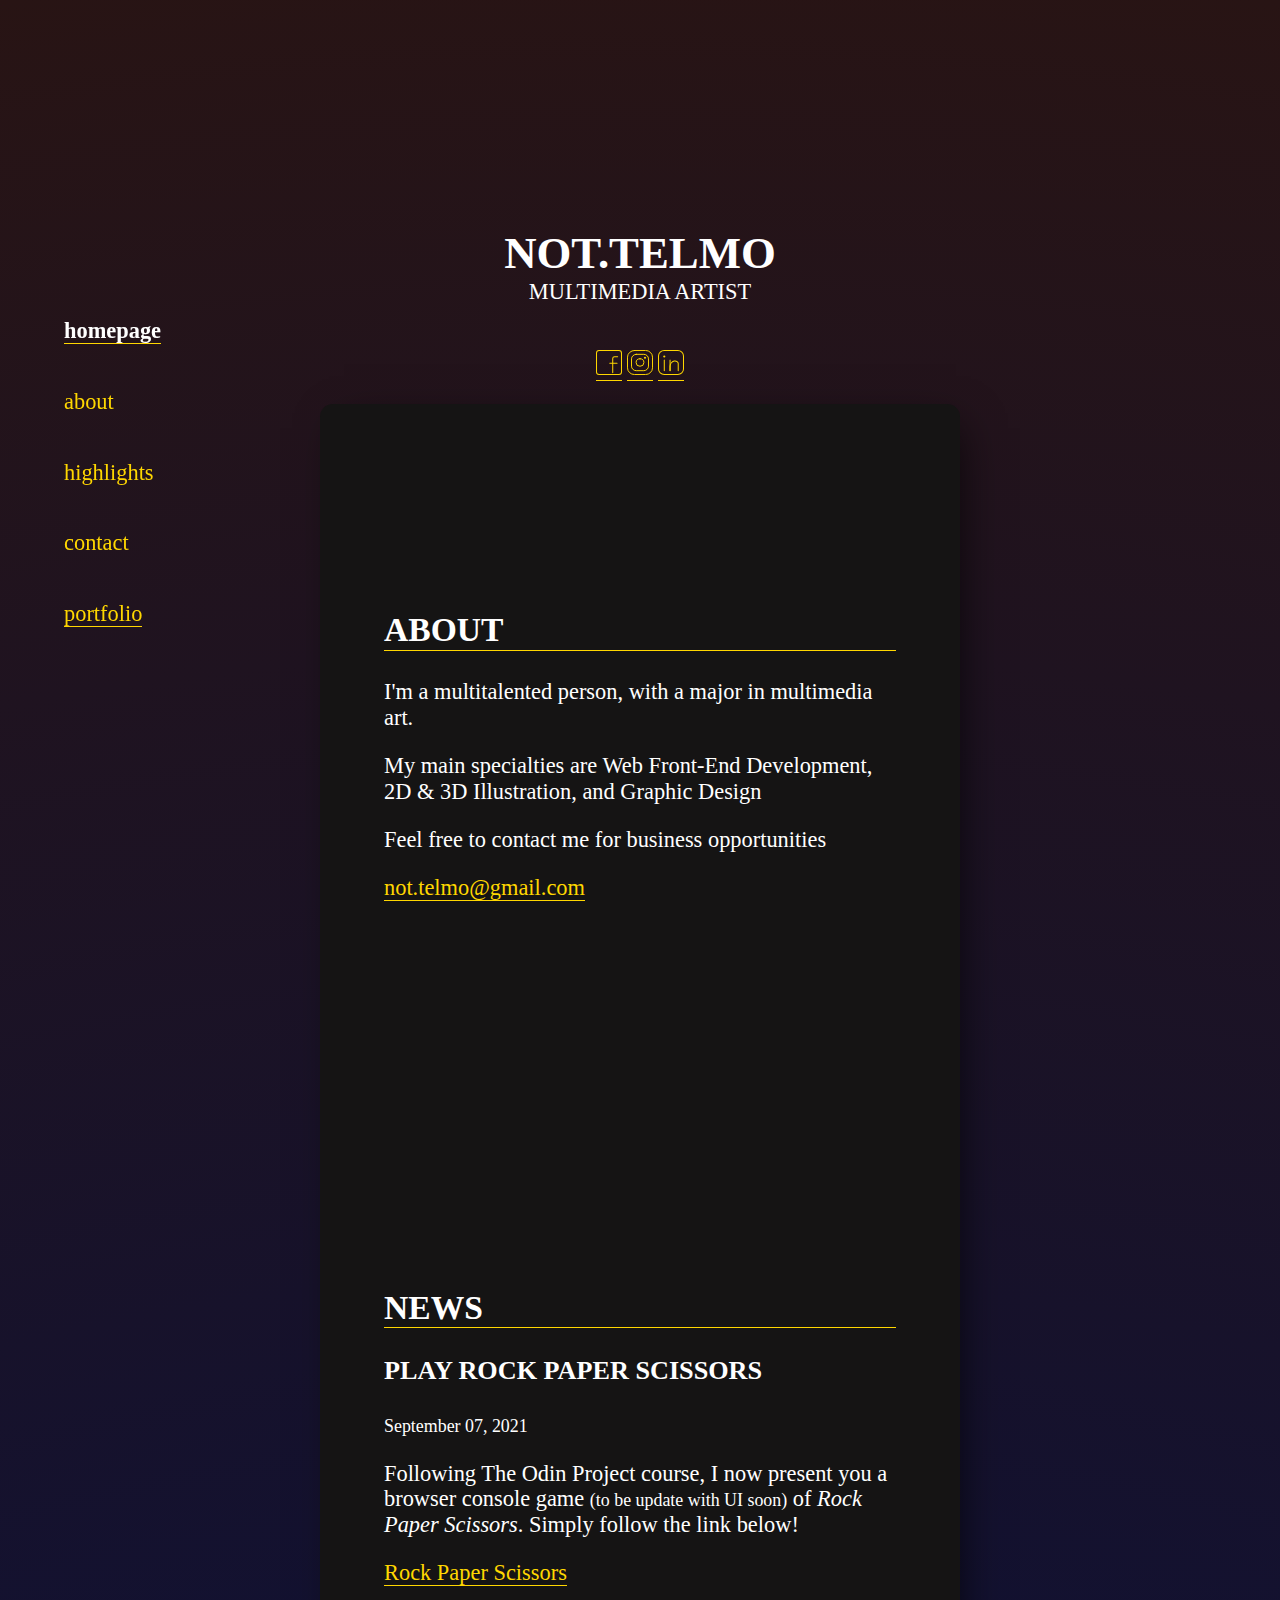
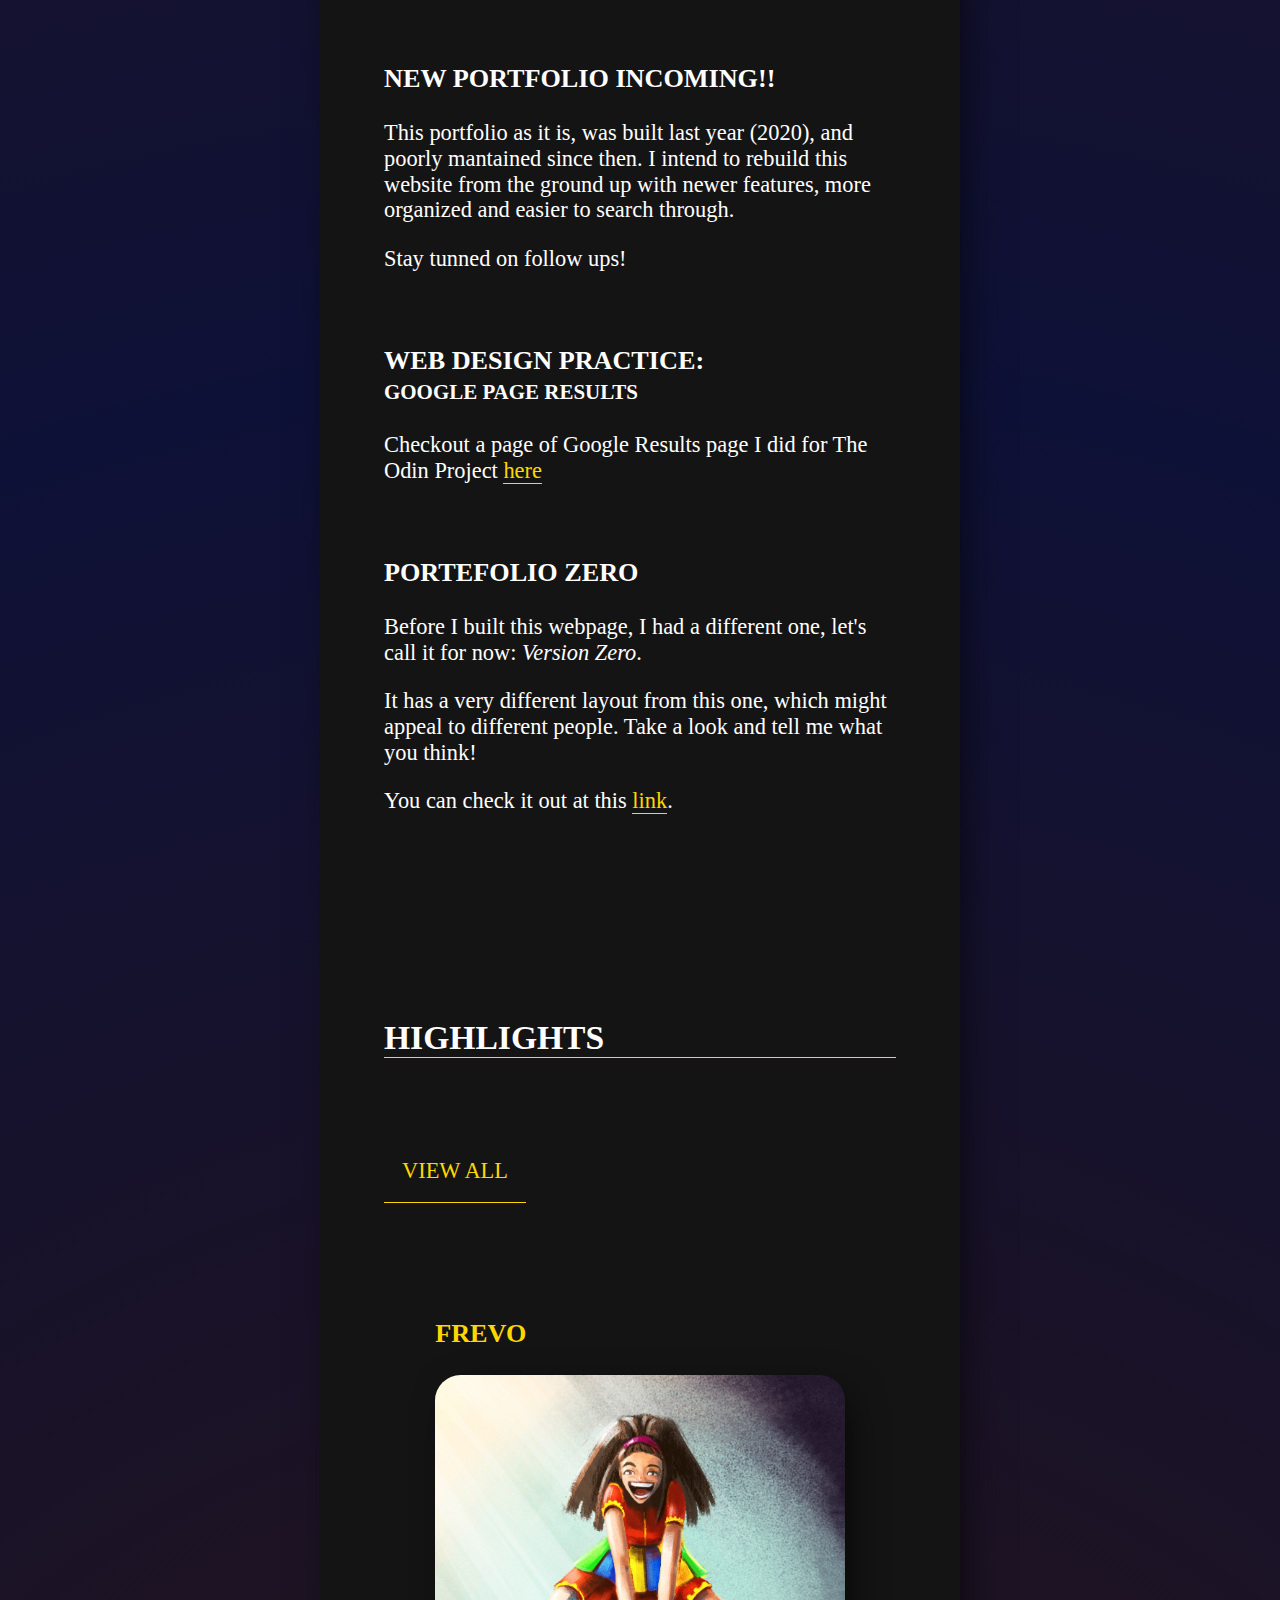
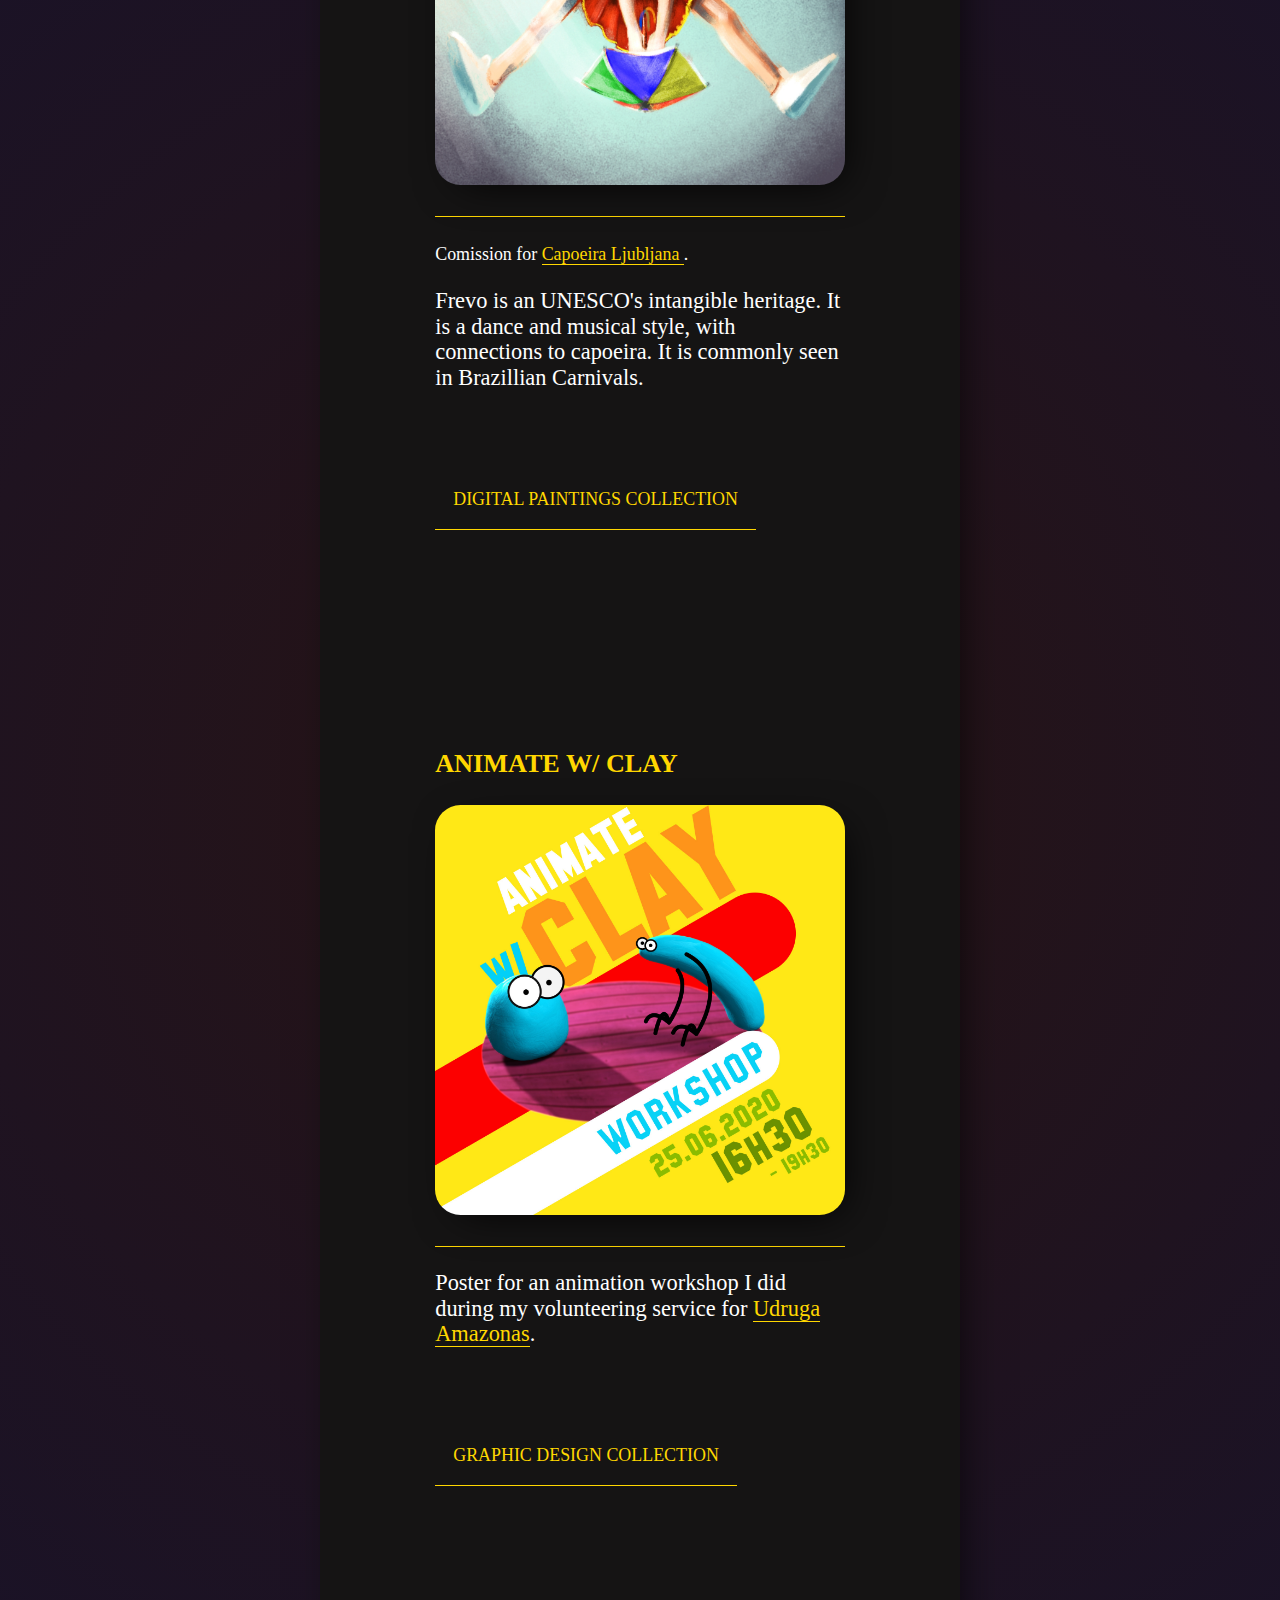
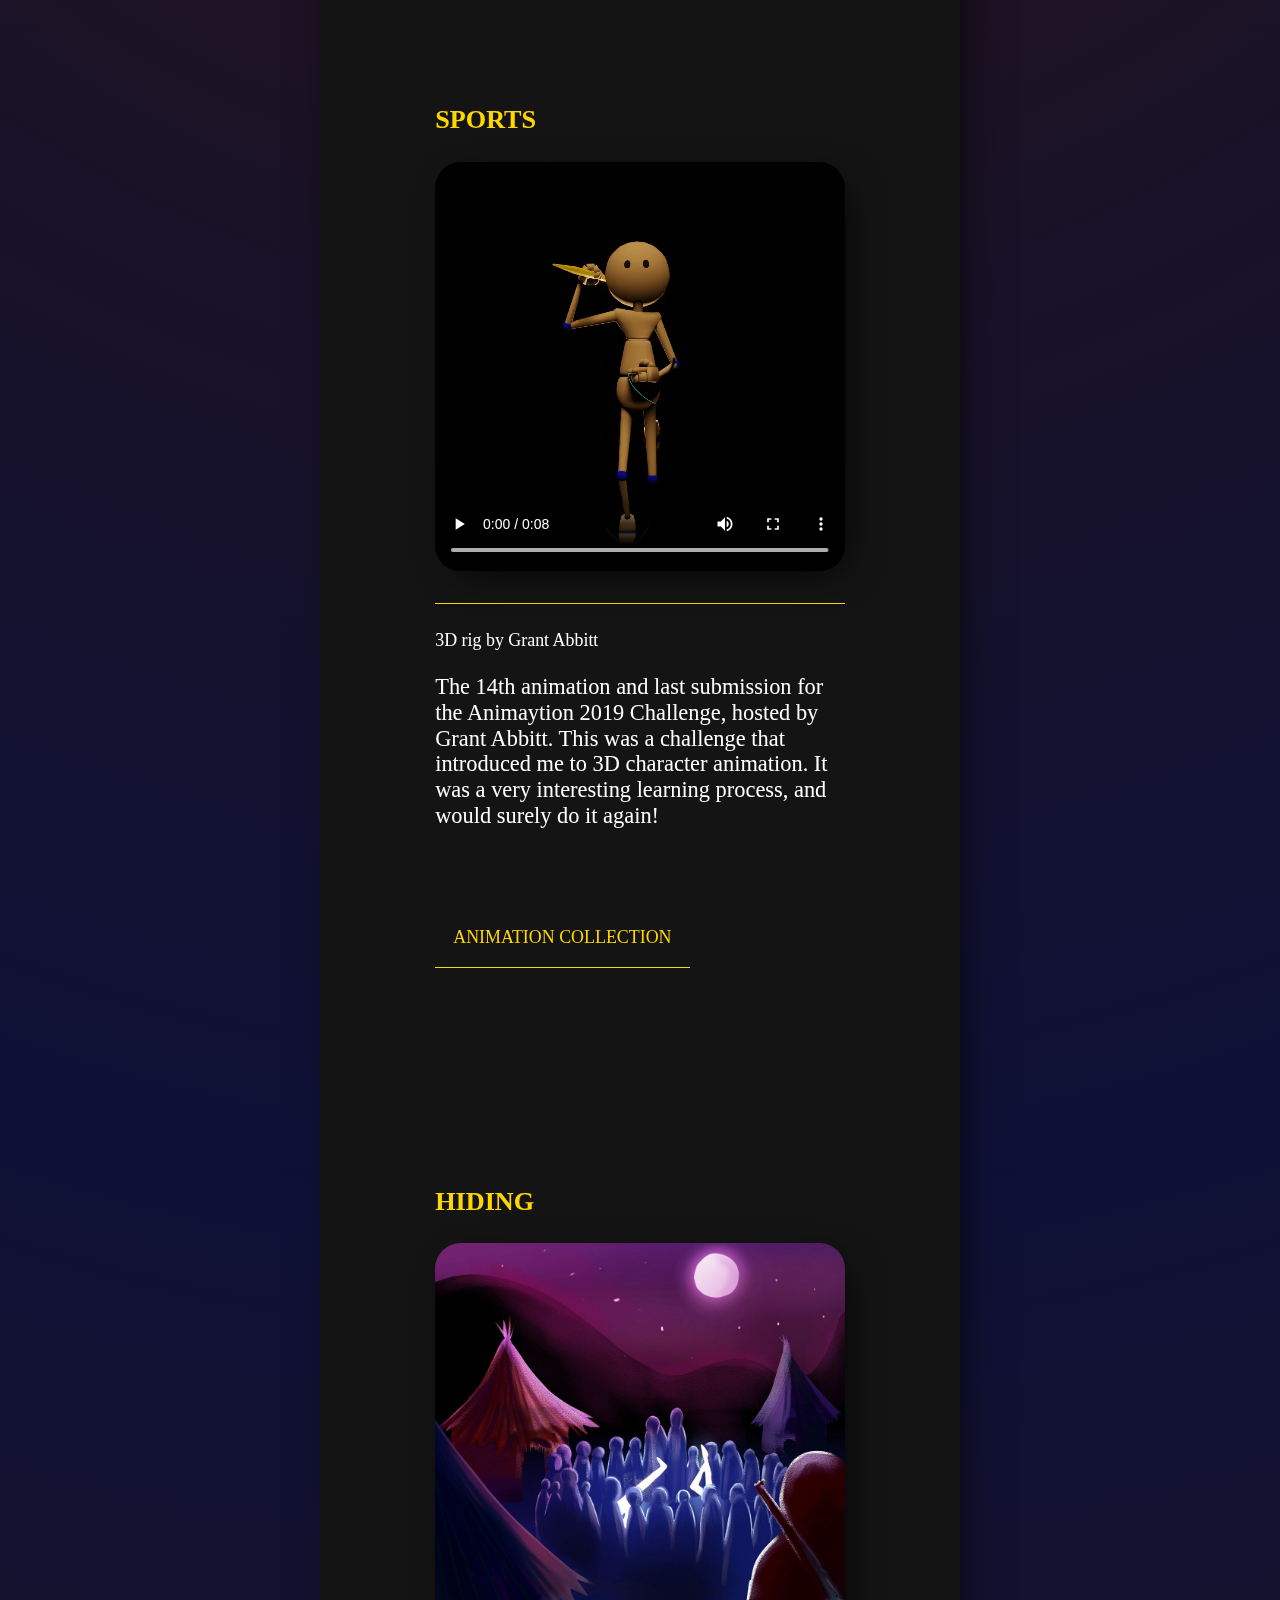
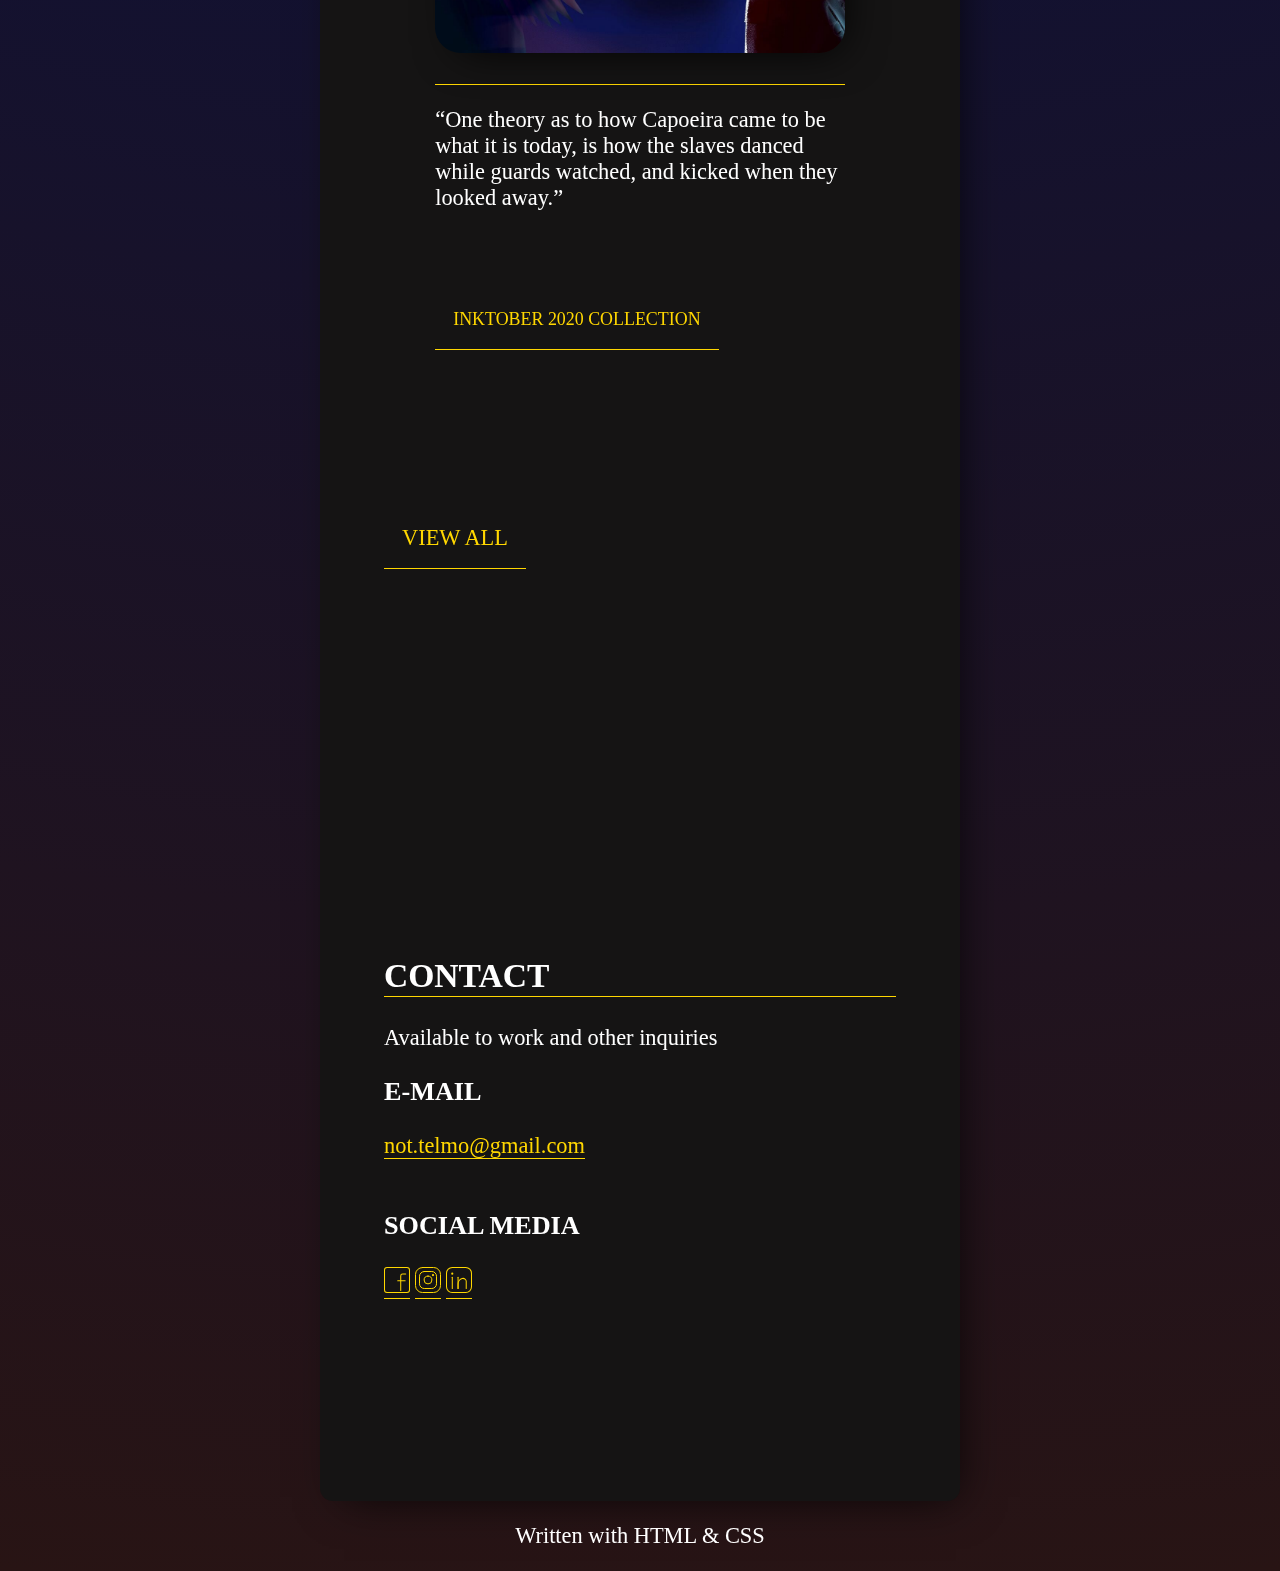
<file: index.html>
<!DOCTYPE html>
<html>
<head>
	<meta charset="utf-8">
	<meta name="author" content="nottelmo not.telmo Telmo Silva">
	<meta name="description" content="NOT.TELMO Multimedia Portfolio">
	<meta name="keywords" content="multimedia digital art web design graphics posters portfolio illustration animation 3d 2d">
	<meta name="viewport" content="width=device-width,initial-scale=1">

	<link rel="icon" href="./media/nottelmo-logo.svg">
	<link rel="stylesheet" href="./css/normalize.css">
	<link rel="stylesheet" href="./css/style.css">

	<title>HOMEPAGE - NOTTELMO</title>
</head>

<body>
	<div id="menu_toggle" class="hide">
		<svg 
			fill='none'
			stroke='white'
			stroke-width='10'
			stroke-dashoffset='0' 
			stroke-dasharray='0' 
			stroke-linecap='round' 
			stroke-linejoin='round' 
			xmlns='http://www.w3.org/2000/svg' 
			viewBox='0 0 100 100'>
				<line x1="15" y1="20" x2="85" y2="20" /> 
				<line x1="15" y1="50" x2="65" y2="50" />
				<line x1="15" y1="80" x2="45" y2="80" />
		</svg>
	</div>

	<nav class="">
		<ul class="nav_links">
			<li class="page_link page_link--active"><a href="#">homepage</a></li>
			<ul class="subpage_links">
				<li class="page_link"><a href="#about">about</a></li>
				<li class="page_link"><a href="#portfolio">highlights</a></li>
				<li class="page_link"><a href="#contact">contact</a></li>
			</ul>
			<li class="page_link"><a href="portfolio.html">portfolio</a></li>
		</ul>
	</nav>

	<header>
			<h1>NOT.TELMO</h1>
			<p>Multimedia Artist</p>
			<ul>
				<li class="social_media__item">
					<a href="https://www.facebook.com/nottelmo">
						<img src="./media/icons/social_media/facebook.svg"
						alt="facebook icon">
					</a>
				</li>

				<li class="social_media__item">
					<a href="https://www.instagram.com/nottelmo">
						<img src="./media/icons/social_media/instagram.svg"
						alt="instagram icon">
					</a>
				</li>

				<li class="social_media__item">
					<a href="https://www.linkedin.com/in/nottelmo">
						<img src="./media/icons/social_media/linkedin.svg"
						alt="linkedin icon">
					</a>
				</li>
			</ul>
	</header>

	<main>
		<section id="about">
			<article>
				<h2>About</h2>
				<p>I'm a multitalented person, with a major in multimedia art.</p>
				<p>My main specialties are Web Front-End Development, 2D & 3D Illustration, and Graphic Design</p>
				<p>Feel free to contact me for business opportunities</p>
				
				<address>
					<a href="mailto:not.telmo@gmail.com">not.telmo@gmail.com</a>
				</address>

<!--
				<h3 style="margin-top: 15vh">Services</h3>
				<ul>
					<li>3D Modelling</li>
					<li>Animation & Motion Graphics</li>
					<li>Graphic Design</li>
					<li>Illustration</li>
					<li>Web Design</li>
				</ul>
-->
			</article>
		</section>

		<section id="portfolio">
			<h2>NEWS</h2>

			<h3>Play Rock Paper Scissors</h3>
			<small>
				<time datetime="2021-09-07">September 07, 2021</time>
			</small>
      <p>Following The Odin Project course, I now present you a browser console game <small>(to be update with UI soon)</small> of <em>Rock Paper Scissors</em>. Simply follow the link below!</p>
			<a target="_blank" href="https://nottelmo.github.io/rockpaperscissors/">Rock Paper Scissors </a>
			<br><br><br>
			

			<h3>New Portfolio incoming!!</h3>
			<p>This portfolio as it is, was built last year (2020), and poorly mantained since then. I intend to rebuild this website from the ground up with newer features, more organized and easier to search through.</p>

			<p>Stay tunned on follow ups!</p>

			<br>

			<h3>Web Design Practice: <br><small>Google Page results</small></h3>
			<p> Checkout a page of Google Results page I did for The Odin Project <a target="_blank" href="https://nottelmo.github.io/google-homepage/">here</a></p>


			<br>
				
			<h3>Portefolio ZERO</h3>
			<p>Before I built this webpage, I had a different one, let's call it for now: <em>Version Zero</em>.</p>
			<p>It has a very different layout from this one, which might appeal to different people. Take a look and tell me what you think!</p>
			<p>You can check it out at this <a href="https://nottelmo.github.io/nottelmo-Portefolio-v0/" target="_blank">link</a>.</p>
			
			 
			<br><br><br><br><br><br>
			<h2>HIGHLIGHTS</h2>

			<a class="another_page" href="portfolio.html">VIEW ALL</a>

			<figure>
				<h3>Frevo</h3>
				<img src="./media/portfolio/paintings/painting-4.jpg" alt="">
				<figcaption>
					<p>
						<small>Comission for 
							<a href="https://www.instagram.com/capoeira.ljubljana/">
								Capoeira Ljubljana
							</a>
						.</small>
					</p>
					<p>Frevo is an UNESCO's intangible heritage. It is a dance and
					musical style, with connections to capoeira. It is commonly seen in
					Brazillian Carnivals.</p>
					<a class="another_page" href="digitalPaintings.html"><small>digital paintings collection</small></a>
				</figcaption>
			</figure>

			<figure>
				<h3>Animate w/ Clay</h3>
				<img
				src="./media/portfolio/graphicDesign/posters/poster-clayWorkshop-2019.jpg" alt="">
				<figcaption>
					<p>Poster for an animation workshop I did during my volunteering
					service for <a href="https://amazonas.hr/">Udruga
					Amazonas</a>.</p>
					<a class="another_page" href="graphicDesign.html"><small>graphic design
					collection</small></a>
				</figcaption>
			</figure>

			<figure>
				<h3>Sports</h3>
				<video controls>
					<source
					src="./media/portfolio/animation/animaytion2019/animaytion2019-14-sports.mp4"
					type="video/mp4">
					Your browser does not support the video tag
				</video>
				<figcaption>
					<p><small>3D rig by Grant Abbitt</small></p>
					<p>The 14th animation and last submission for the Animaytion 2019
					Challenge, hosted by Grant Abbitt. This was a challenge that
					introduced me to 3D character animation. It was a very
					interesting learning process, and would surely do it again!</p>
					<a class="another_page"
					href="animation.html"><small>animation collection</small></a>
				</figcaption>
			</figure>

			<figure>
				<h3>Hiding</h3>
				<img src="./media/portfolio/inktober2020/inktober2020-26.jpg" alt="">
				<figcaption>
					<p><q cite="inktober.html">One theory as to how Capoeira
					came to be what it is today, is how the slaves danced while
					guards watched, and kicked when they looked away.</q></p>
					<a class="another_page"  href="inktober2020.html"><small>inktober 2020 collection</small></a>
				</figcaption>
			</figure>

			<a class="another_page" href="portfolio.html">VIEW ALL</a>
		</section>

		<section id="contact">
			<h2>Contact</h2>
			<p>Available to work and other inquiries</p>

			<article>
				<h3>E-MAIL</h3>
				<address>
					<a href="mailto:not.telmo@gmail.com">not.telmo@gmail.com</a>
				</address>
			</article>
<br>
			<article>
				<h3>Social Media</h3>
				<ul>
					<li class="social_media__item">
						<a href="https://www.facebook.com/nottelmo">
							<img src="./media/icons/social_media/facebook.svg"
							alt="facebook icon">
						</a>
					</li>

					<li class="social_media__item">
						<a href="https://www.instagram.com/nottelmo">
							<img src="./media/icons/social_media/instagram.svg"
							alt="instagram icon">
						</a>
					</li>

					<li class="social_media__item">
						<a href="https://www.linkedin.com/in/nottelmo">
							<img src="./media/icons/social_media/linkedin.svg"
							alt="linkedin icon">
						</a>
					</li>
				</ul>
			</article>
		</section>
	</main>

	<footer>
		<p>Written with HTML & CSS</p>
	</footer>

	<script src="js/menu_toggle.js"></script>
</body>

</html>
</file>
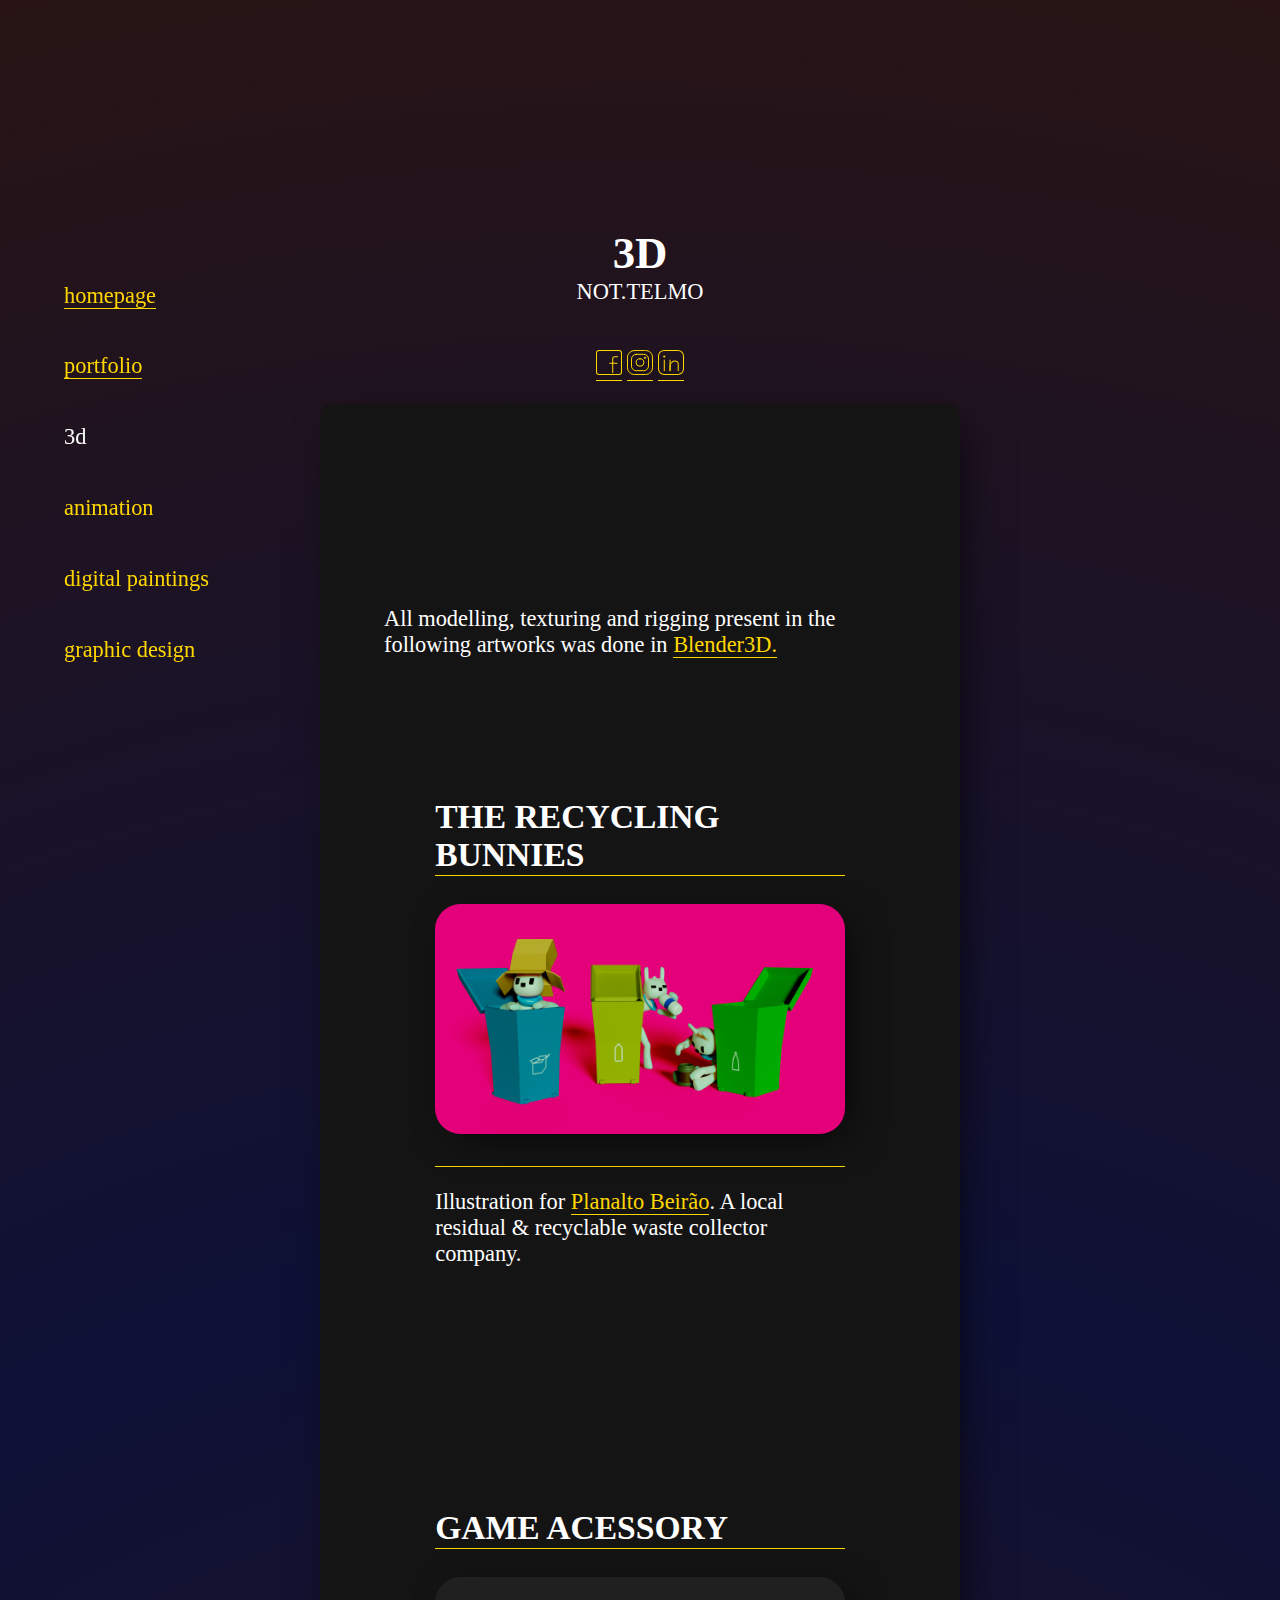
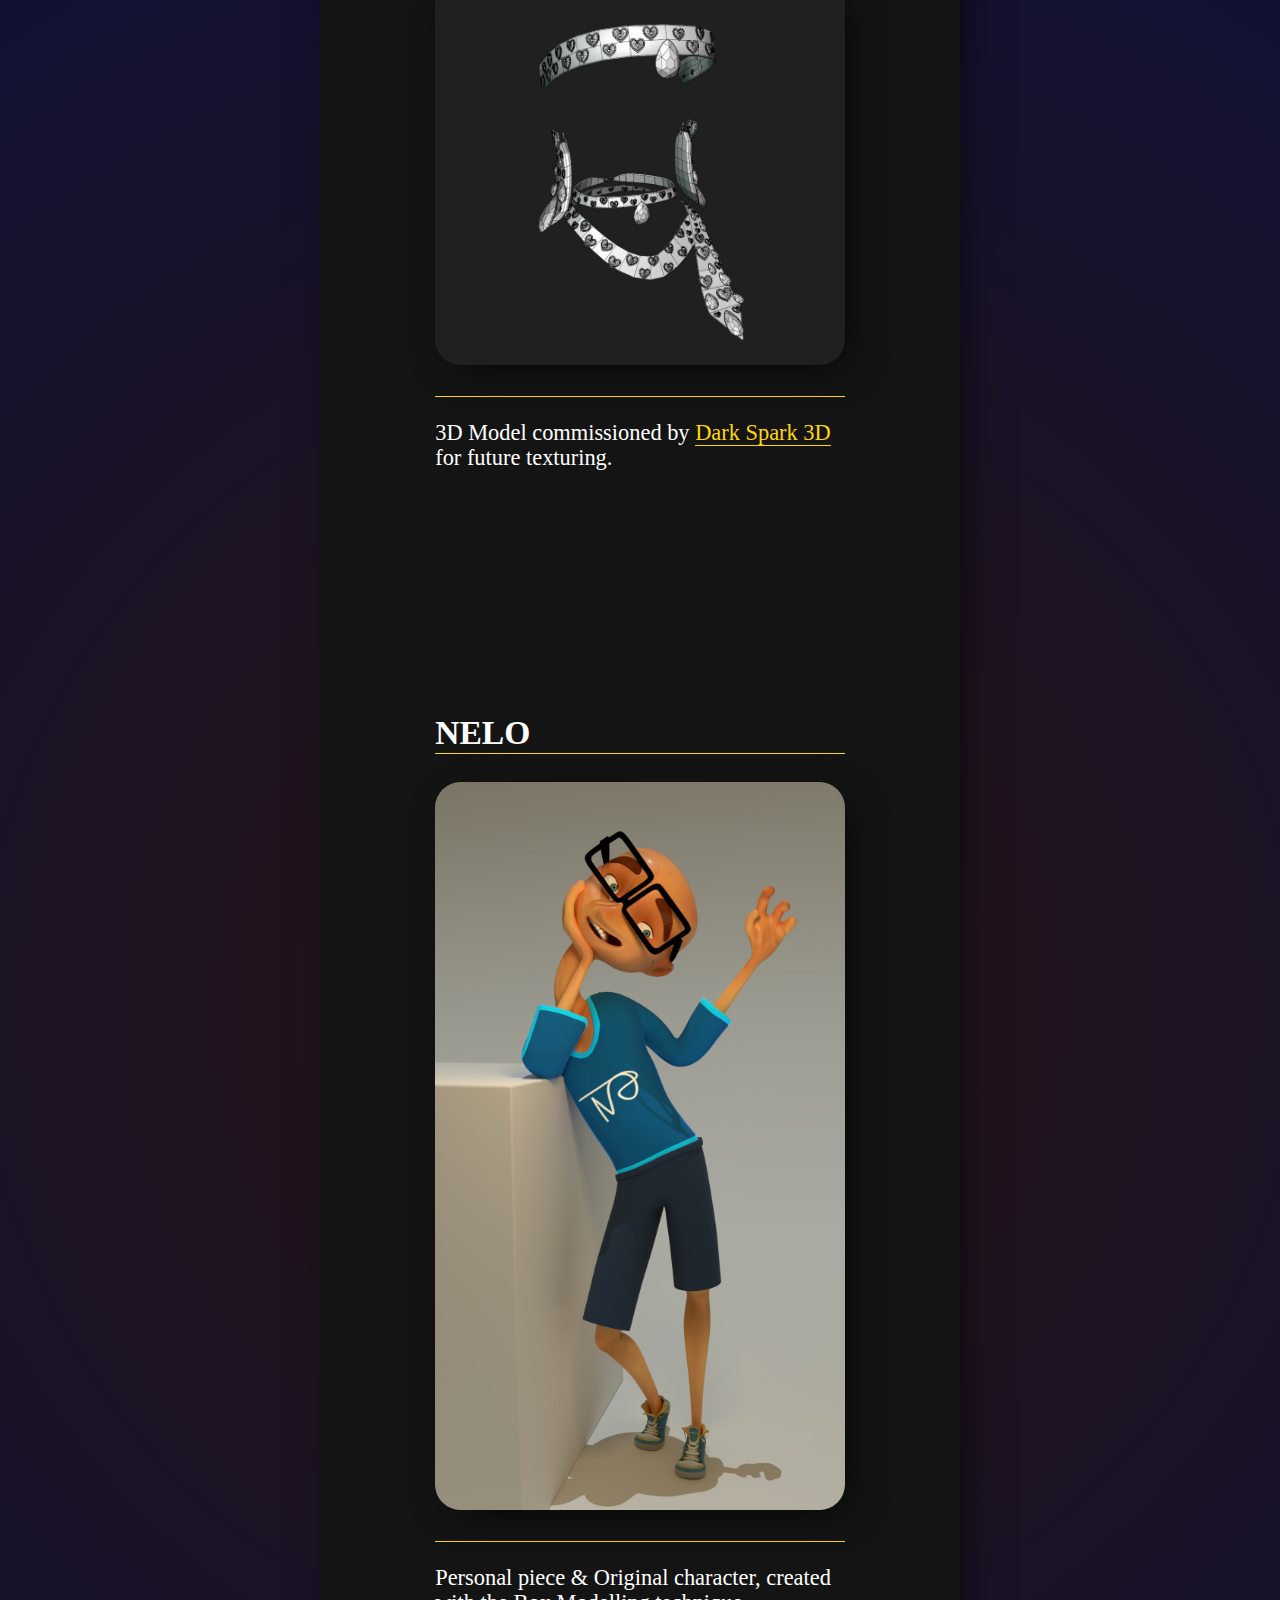
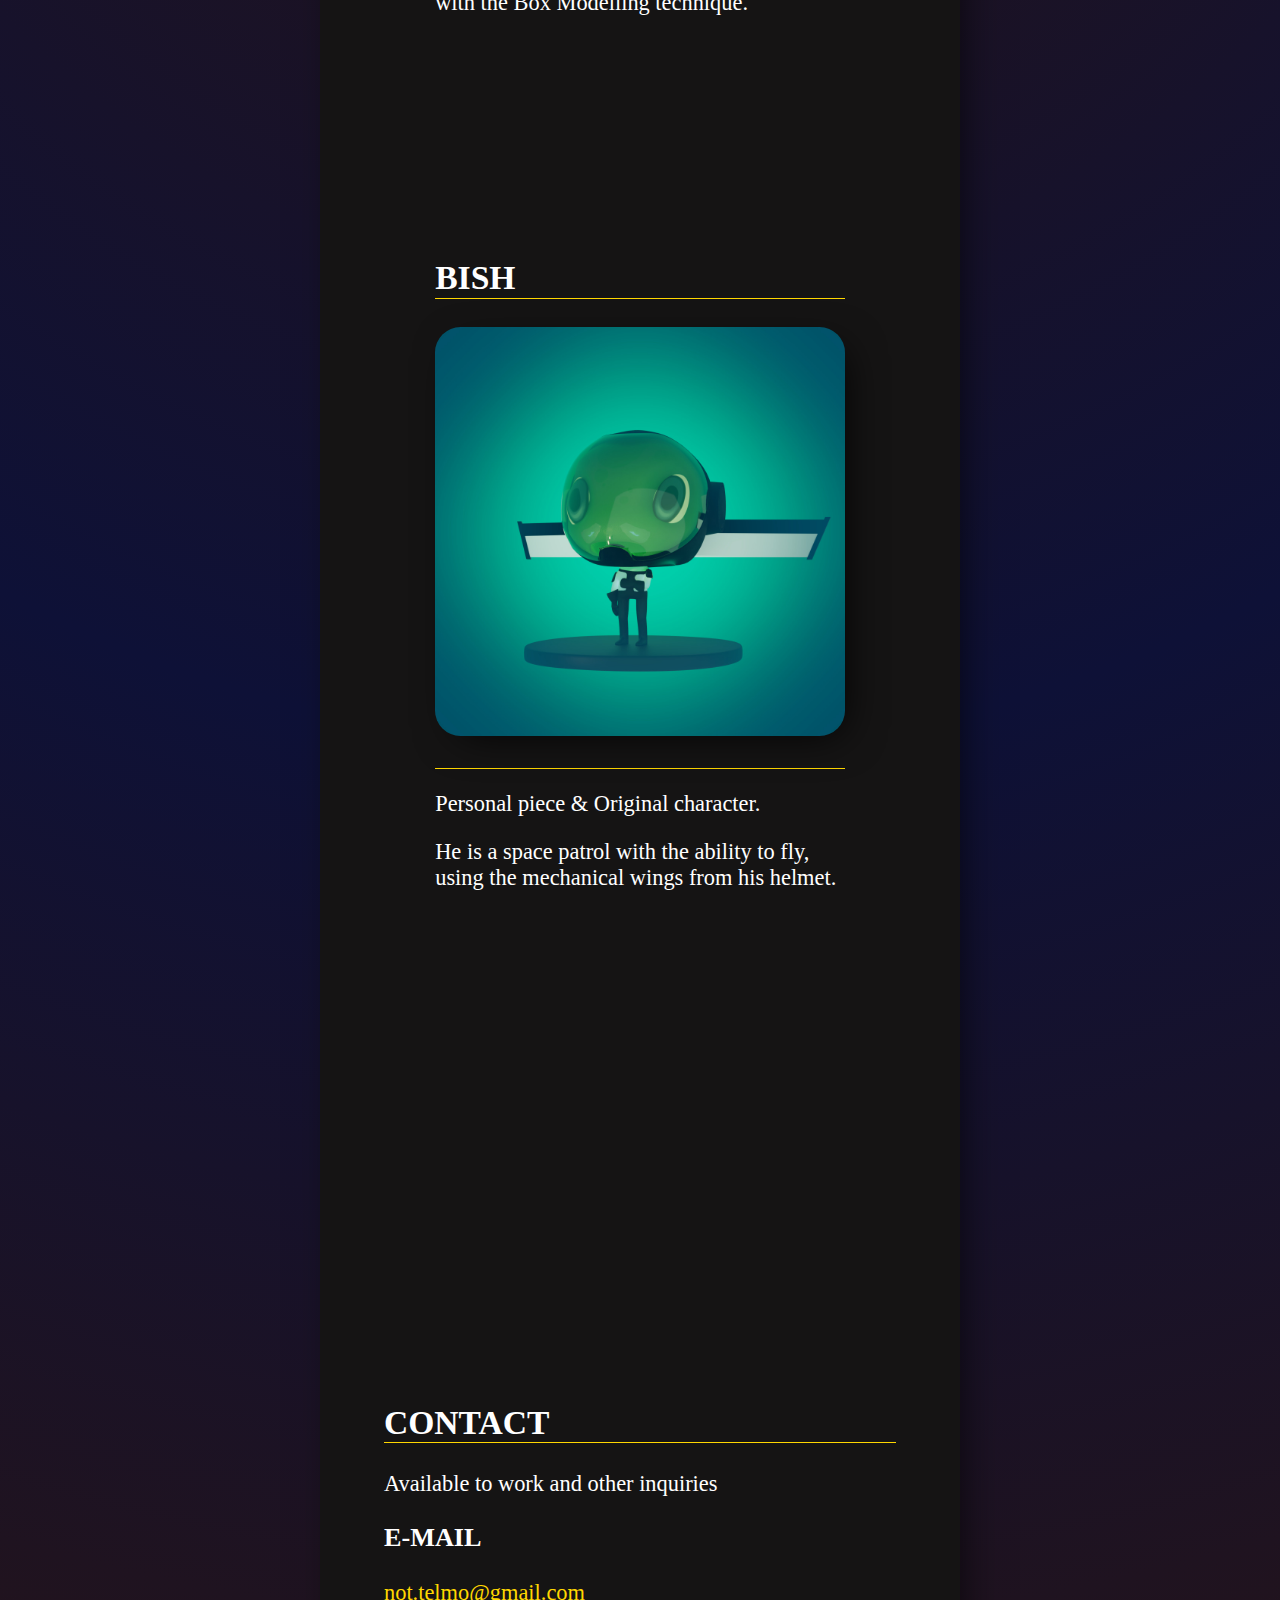
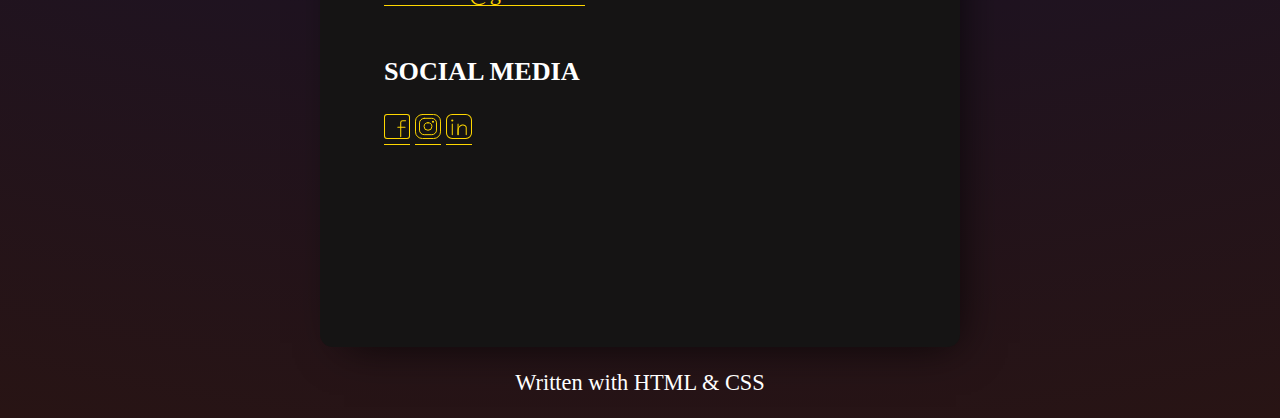
<file: 3d.html>
<!DOCTYPE html>
<html>
<head>
	<meta charset="utf-8">
	<meta name="author" content="nottelmo not.telmo Telmo Silva">
	<meta name="description" content="NOT.TELMO Multimedia Portfolio">
	<meta name="keywords" content="multimedia digital art web design graphics posters portfolio illustration animation 3d 2d">
	<meta name="viewport" content="width=device-width,initial-scale=1">

	<link rel="icon" href="./media/nottelmo-logo.svg">
	<link rel="stylesheet" href="./css/normalize.css">
	<link rel="stylesheet" href="./css/style.css">

	<title>3D - NOTTELMO</title>
</head>

<body>
	<div id="menu_toggle" class="hide">
		<svg 
			fill='none'
			stroke='white'
			stroke-width='10'
			stroke-dashoffset='0' 
			stroke-dasharray='0' 
			stroke-linecap='round' 
			stroke-linejoin='round' 
			xmlns='http://www.w3.org/2000/svg' 
			viewBox='0 0 100 100'>
				<line x1="15" y1="20" x2="85" y2="20" /> 
				<line x1="15" y1="50" x2="65" y2="50" />
				<line x1="15" y1="80" x2="45" y2="80" />
		</svg>
	</div>
<nav>
		<ul class="nav_links">
			<li class="page_link"><a href="index.html">homepage</a></li>
			<li class="page_link"><a href="portfolio.html">portfolio</a></li>
			<ul class="subpage_links">
				<li class="page_link page_link--active"><a href="#">3d</a></li>
				<li class="page_link"><a href="animation.html">animation</a></li>
				<li class="page_link"><a href="digitalPaintings.html">digital paintings</a></li>
				<li class="page_link"><a href="graphicDesign.html">graphic design</a></li>
			</ul>
		</ul>
	</nav>

	<header>
			<h1>3D</h1>
			<p>NOT.TELMO</p>
			<ul>
				<li class="social_media__item">
					<a href="https://www.facebook.com/nottelmo">
						<img src="./media/icons/social_media/facebook.svg"
						alt="facebook icon">
					</a>
				</li>

				<li class="social_media__item">
					<a href="https://www.instagram.com/nottelmo">
						<img src="./media/icons/social_media/instagram.svg"
						alt="instagram icon">
					</a>
				</li>

				<li class="social_media__item">
					<a href="https://www.linkedin.com/in/nottelmo">
						<img src="./media/icons/social_media/linkedin.svg"
						alt="linkedin icon">
					</a>
				</li>
			</ul>
	</header>

	<main>
		<section id="3D">
			<p>All modelling, texturing and rigging present in the following
			artworks  was done in <a target="_blank" href="https://blender.org/">Blender3D.</a></p>

			<figure>
				<h2>The recycling bunnies</h2>
				<img src="./media/portfolio/3d/3d-planaltoBeirao.jpg" alt="">
				<figcaption>
					<p>Illustration for <a href="planaltobeirao.pt">Planalto
					Beirão</a>. A local residual & recyclable waste collector
					company.</p>
				</figcaption>
			</figure>

			<figure>
				<h2>Game Acessory</h2>
				<img
				src="./media/portfolio/3d/3d-gameAccessory04.jpg" alt="">
				<figcaption>
					<p>3D Model commissioned by <a
					href="http://www.darkspark3d.com/">Dark Spark 3D</a> for
					future texturing.</p>
				</figcaption>
			</figure>

			<figure>
				<h2>Nelo</h2>
				<img src="media/portfolio/3d/3d-nelo.jpg">
				<figcaption>
					<p>Personal piece & Original character, created with the Box
					Modelling technique.</p>	
				</figcaption>
			</figure>

			<figure>
				<h2>Bish</h2>
				<img src="./media/portfolio/3d/3d-bish.jpg" alt="">
				<figcaption>
					<p>Personal piece & Original
					character.</p>
					<p>He is a space patrol with the ability to
					fly, using the mechanical wings from his helmet.</p>
				</figcaption>
			</figure>
		</section>

		<section id="contact">
			<h2>Contact</h2>
			<p>Available to work and other inquiries</p>

			<article>
				<h3>E-MAIL</h3>
				<address>
					<a href="mailto:not.telmo@gmail.com">not.telmo@gmail.com</a>
				</address>
			</article>
<br>
			<article>
				<h3>Social Media</h3>
				<ul>
					<li class="social_media__item">
						<a href="https://www.facebook.com/nottelmo">
							<img src="./media/icons/social_media/facebook.svg"
							alt="facebook icon">
						</a>
					</li>

					<li class="social_media__item">
						<a href="https://www.instagram.com/nottelmo">
							<img src="./media/icons/social_media/instagram.svg"
							alt="instagram icon">
						</a>
					</li>

					<li class="social_media__item">
						<a href="https://www.linkedin.com/in/nottelmo">
							<img src="./media/icons/social_media/linkedin.svg"
							alt="linkedin icon">
						</a>
					</li>
				</ul>
			</article>
		</section>
	</main>

	<footer>
		<p>Written with HTML & CSS</p>
	</footer>

	<script src="js/menu_toggle.js"></script>

</body>

</html>
</file>
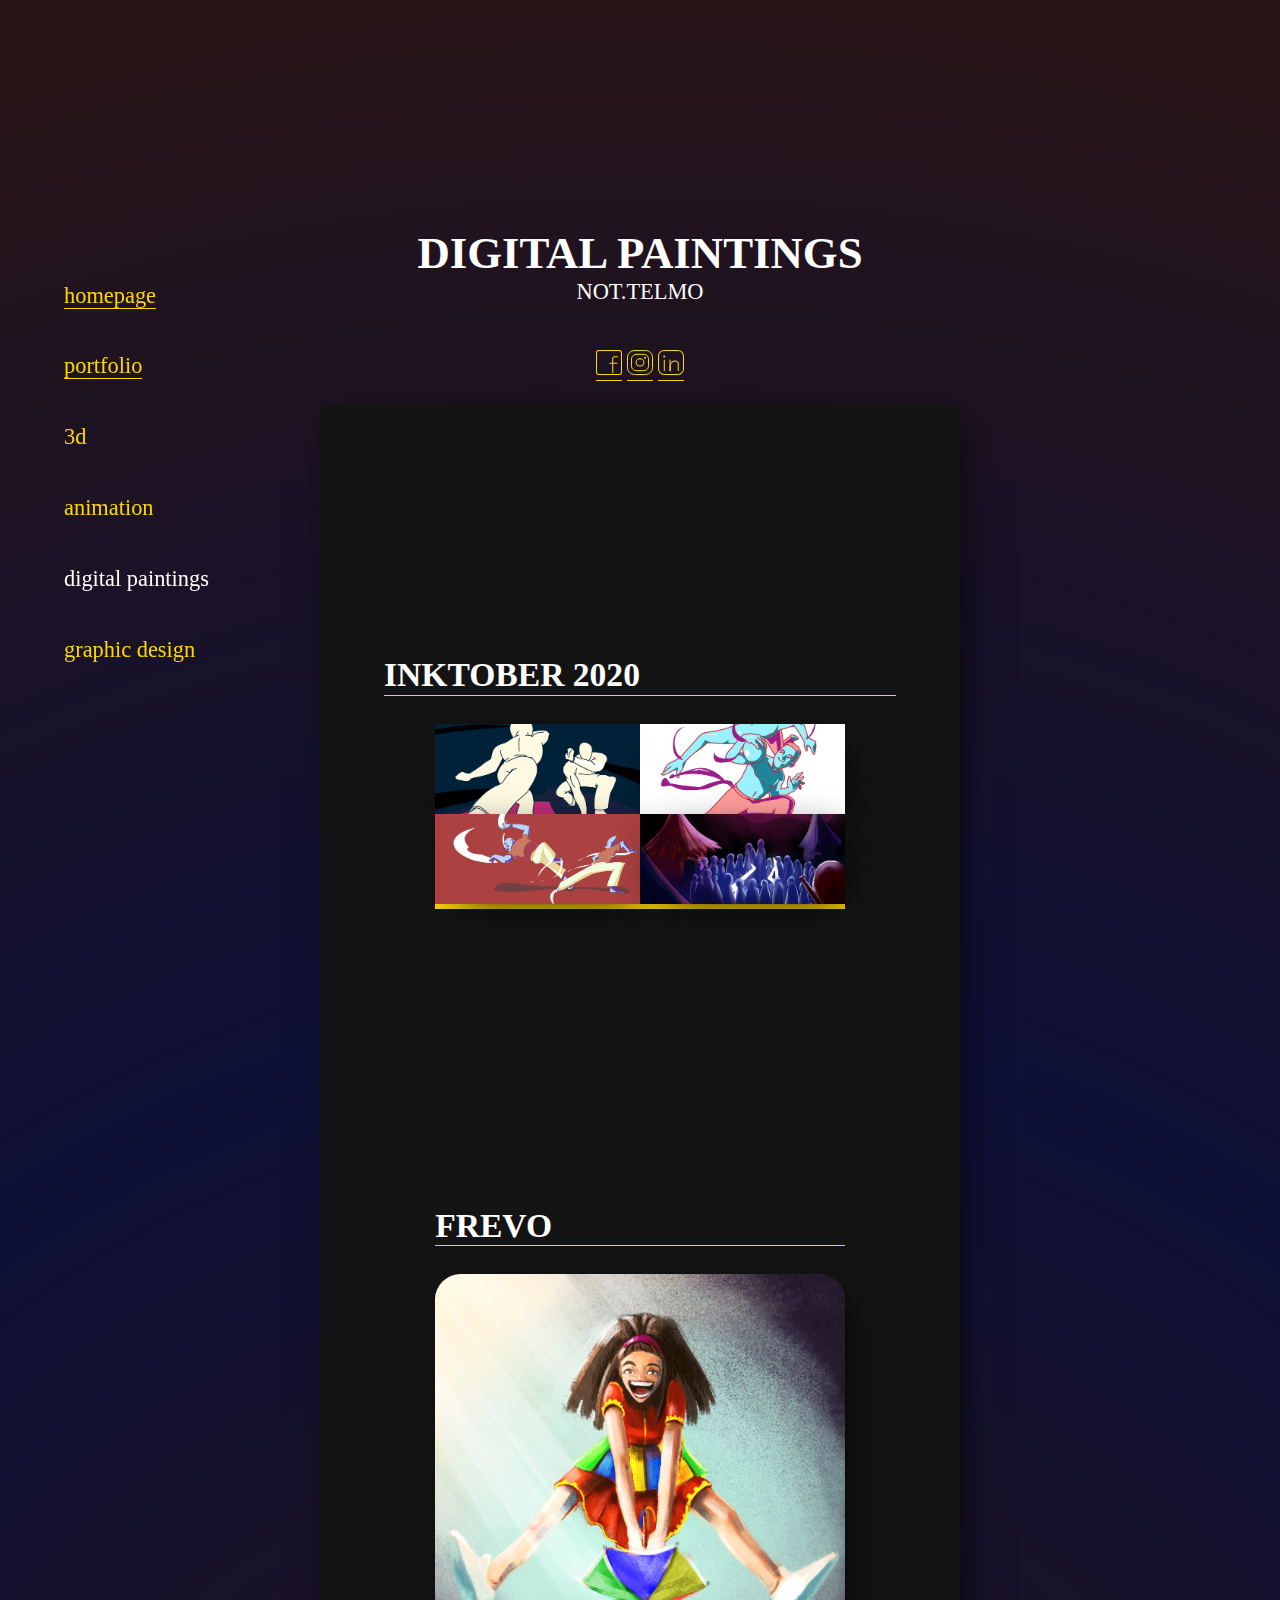
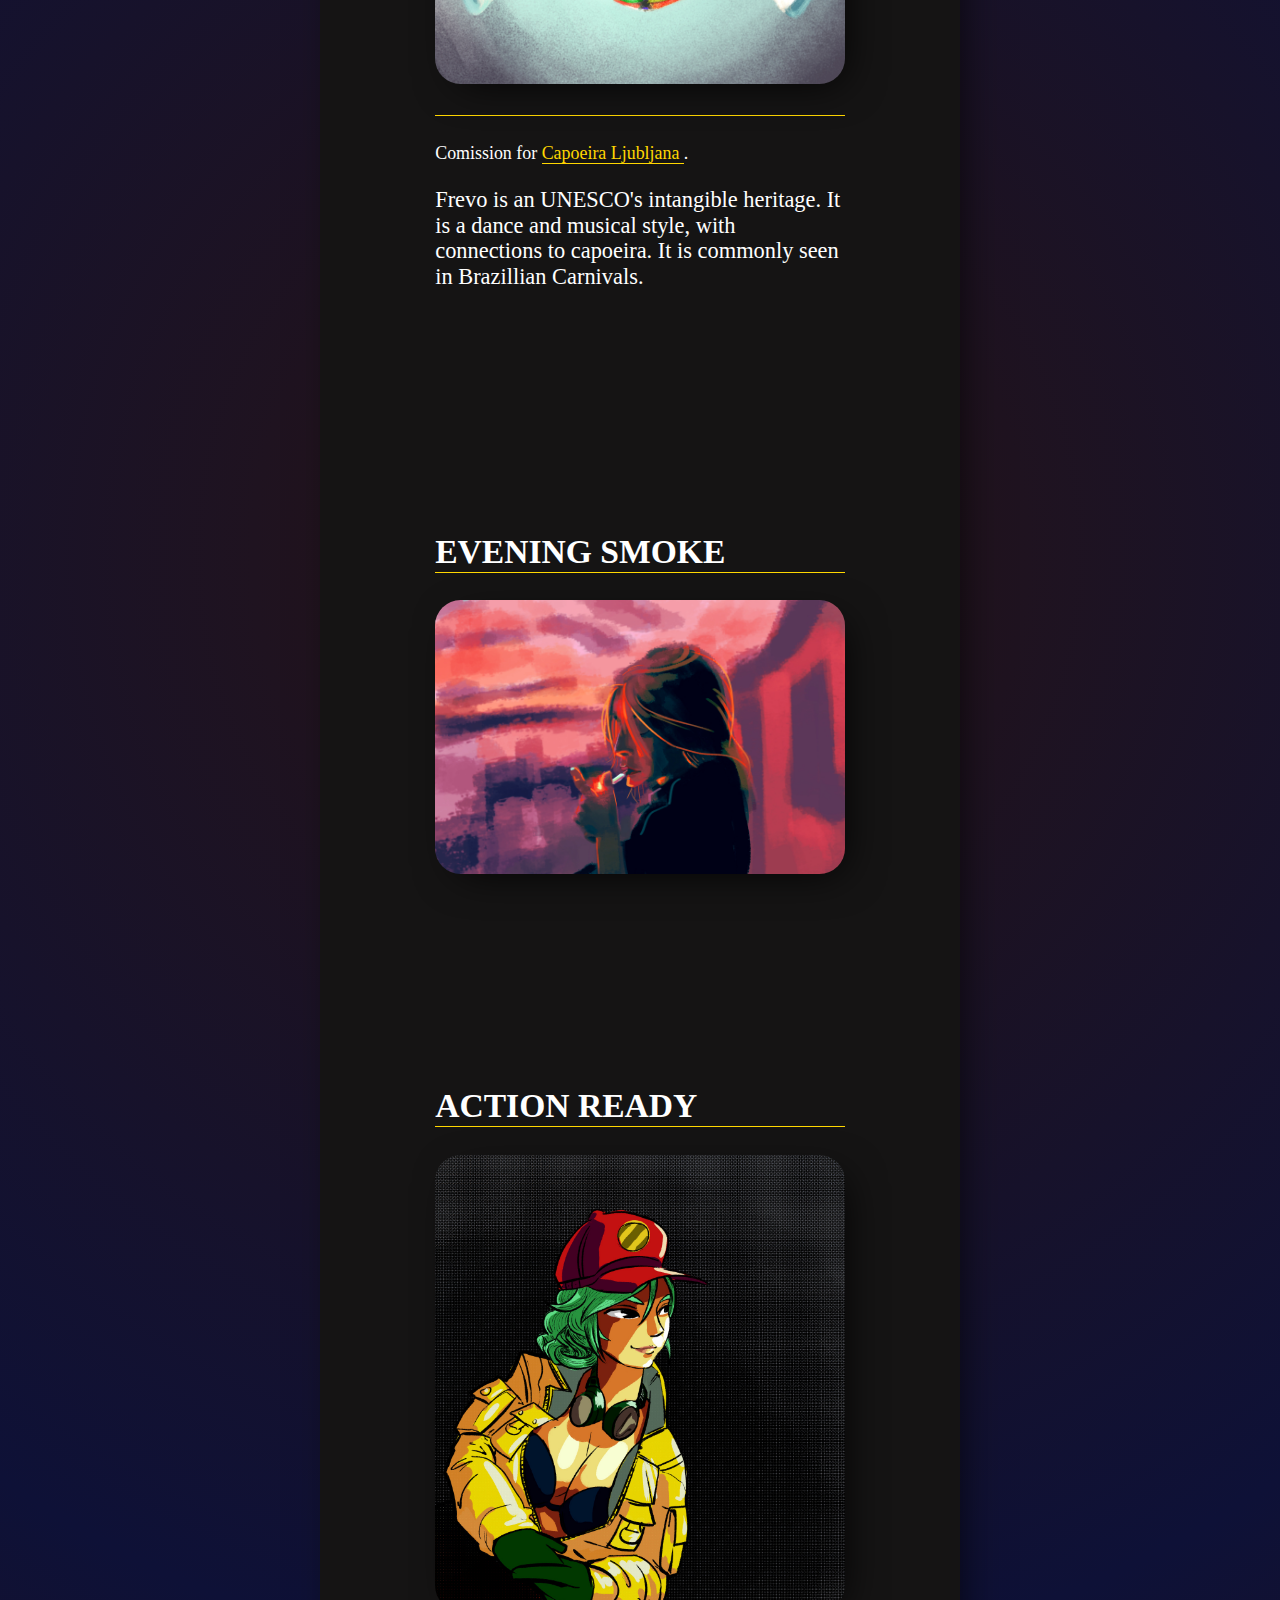
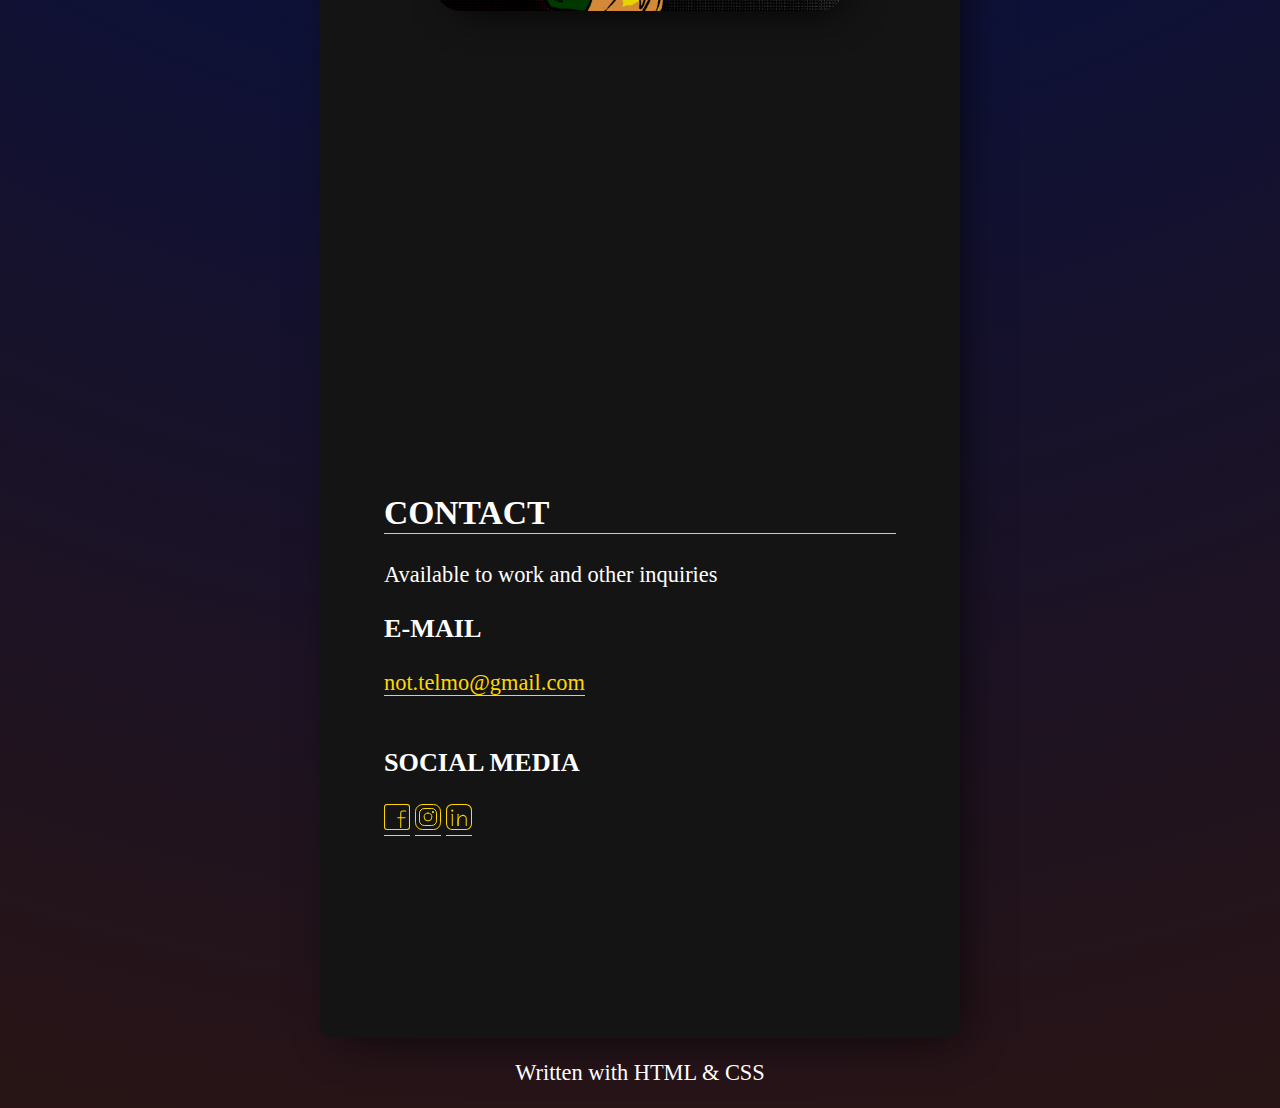
<file: digitalPaintings.html>
<!DOCTYPE html>
<html>
<head>
	<meta charset="utf-8">
	<meta name="author" content="nottelmo not.telmo Telmo Silva">
	<meta name="description" content="NOT.TELMO Multimedia Portfolio">
	<meta name="keywords" content="multimedia digital art web design graphics posters portfolio illustration animation 3d 2d">
	<meta name="viewport" content="width=device-width,initial-scale=1">

	<link rel="icon" href="./media/nottelmo-logo.svg">
	<link rel="stylesheet" href="./css/normalize.css">
	<link rel="stylesheet" href="./css/style.css">

	<title>DIGITAL PAINTINGS - NOTTELMO</title>
</head>

<body>
	<div id="menu_toggle" class="hide">
		<svg 
			fill='none'
			stroke='white'
			stroke-width='10'
			stroke-dashoffset='0' 
			stroke-dasharray='0' 
			stroke-linecap='round' 
			stroke-linejoin='round' 
			xmlns='http://www.w3.org/2000/svg' 
			viewBox='0 0 100 100'>
				<line x1="15" y1="20" x2="85" y2="20" /> 
				<line x1="15" y1="50" x2="65" y2="50" />
				<line x1="15" y1="80" x2="45" y2="80" />
		</svg>
	</div>
<nav>
		<ul class="nav_links">
			<li class="page_link"><a href="index.html">homepage</a></li>
			<li class="page_link"><a href="portfolio.html">portfolio</a></li>
			<ul class="subpage_links">
				<li class="page_link"><a href="3d.html">3d</a></li>
				<li class="page_link"><a href="animation.html">animation</a></li>
				<li class="page_link page_link--active"><a href="#">digital paintings</a></li>
				<li class="page_link"><a href="graphicDesign.html">graphic design</a></li>
			</ul>
		</ul>
	</nav>

	<header>
			<h1>DIGITAL PAINTINGS</h1>
			<p>NOT.TELMO</p>
			<ul>
				<li class="social_media__item">
					<a href="https://www.facebook.com/nottelmo">
						<img src="./media/icons/social_media/facebook.svg"
						alt="facebook icon">
					</a>
				</li>

				<li class="social_media__item">
					<a href="https://www.instagram.com/nottelmo">
						<img src="./media/icons/social_media/instagram.svg"
						alt="instagram icon">
					</a>
				</li>

				<li class="social_media__item">
					<a href="https://www.linkedin.com/in/nottelmo">
						<img src="./media/icons/social_media/linkedin.svg"
						alt="linkedin icon">
					</a>
				</li>
			</ul>
	</header>

	<main>
		<section id="digitalPaintings">
			<article id="inktober2020" class="collection">
				<h2 class="collection__title">INKTOBER 2020</h2>
				<a href="inktober2020.html">
					<figure class="collection__cover">
						<img class ="collection__cover__media"
						src="./media/portfolio/inktober2020/inktober2020-03.jpg" alt="">
						<img class ="collection__cover__media"
						src="./media/portfolio/inktober2020/inktober2020-09.jpg" alt="">
						<img class ="collection__cover__media"
						src="./media/portfolio/inktober2020/inktober2020-12.jpg" alt="">
						<img class ="collection__cover__media"
						src="./media/portfolio/inktober2020/inktober2020-26.jpg" alt="">
					</figure>
				</a>
			</article>

			<figure>
				<h2>Frevo</h2>
				<img src="./media/portfolio/paintings/painting-4.jpg" alt="">
				<figcaption>
					<p>
						<small>Comission for 
							<a href="https://www.instagram.com/capoeira.ljubljana/">
								Capoeira Ljubljana
							</a>
						.</small>
					</p>
					<p>Frevo is an UNESCO's intangible heritage. It is a dance and
					musical style, with connections to capoeira. It is commonly seen in
					Brazillian Carnivals.</p>
				</figcaption>
			</figure>

			<figure>
				<h2>Evening Smoke</h2>
				<img src="./media/portfolio/paintings/painting-3.jpg" alt="">
			</figure>

			<figure>
				<h2>Action Ready</h2>
				<img src="./media/portfolio/paintings/painting-5.jpg" alt="">
			</figure>


		</section>

		<section id="contact">
			<h2>Contact</h2>
			<p>Available to work and other inquiries</p>

			<article>
				<h3>E-MAIL</h3>
				<address>
					<a href="mailto:not.telmo@gmail.com">not.telmo@gmail.com</a>
				</address>
			</article>
<br>
			<article>
				<h3>Social Media</h3>
				<ul>
					<li class="social_media__item">
						<a href="https://www.facebook.com/nottelmo">
							<img src="./media/icons/social_media/facebook.svg"
							alt="facebook icon">
						</a>
					</li>

					<li class="social_media__item">
						<a href="https://www.instagram.com/nottelmo">
							<img src="./media/icons/social_media/instagram.svg"
							alt="instagram icon">
						</a>
					</li>

					<li class="social_media__item">
						<a href="https://www.linkedin.com/in/nottelmo">
							<img src="./media/icons/social_media/linkedin.svg"
							alt="linkedin icon">
						</a>
					</li>
				</ul>
			</article>
		</section>
	</main>

	<footer>
		<p>Written with HTML & CSS</p>
	</footer>

	<script src="js/menu_toggle.js"></script>

</body>

</html>
</file>
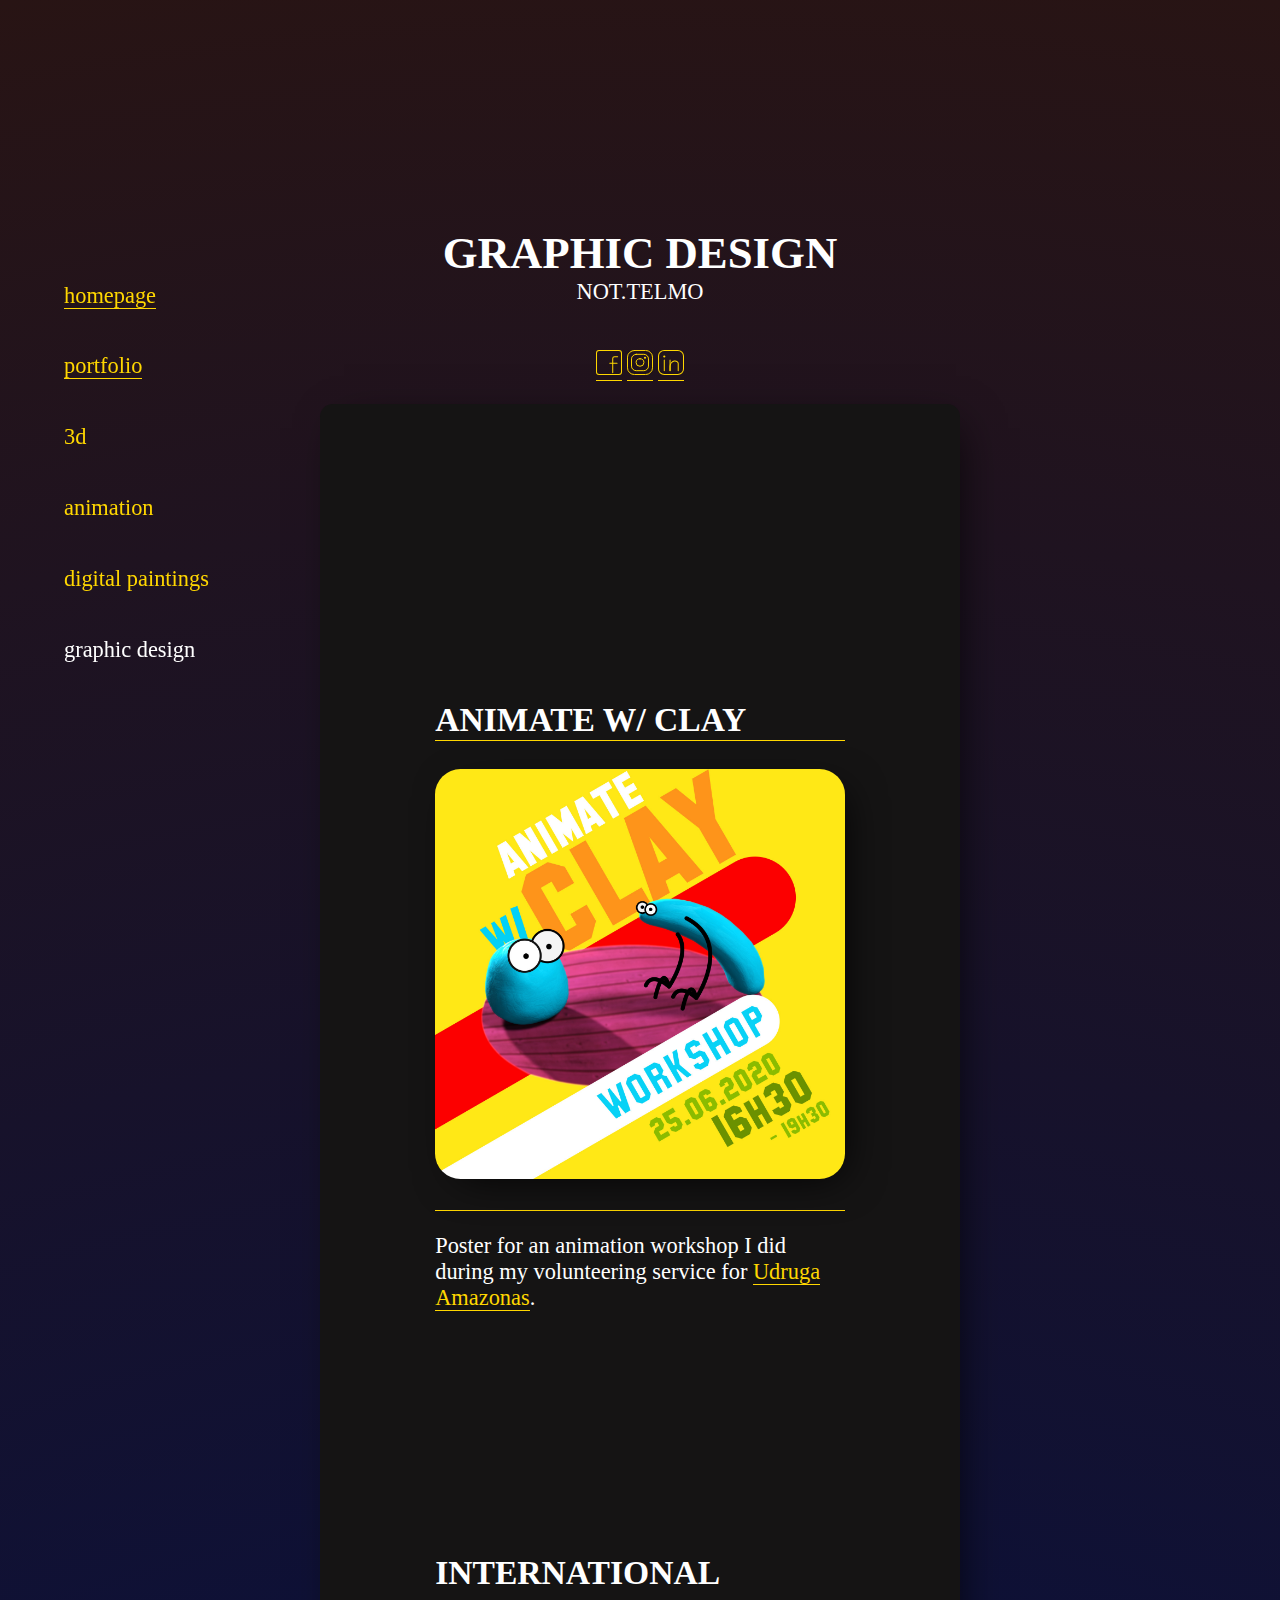
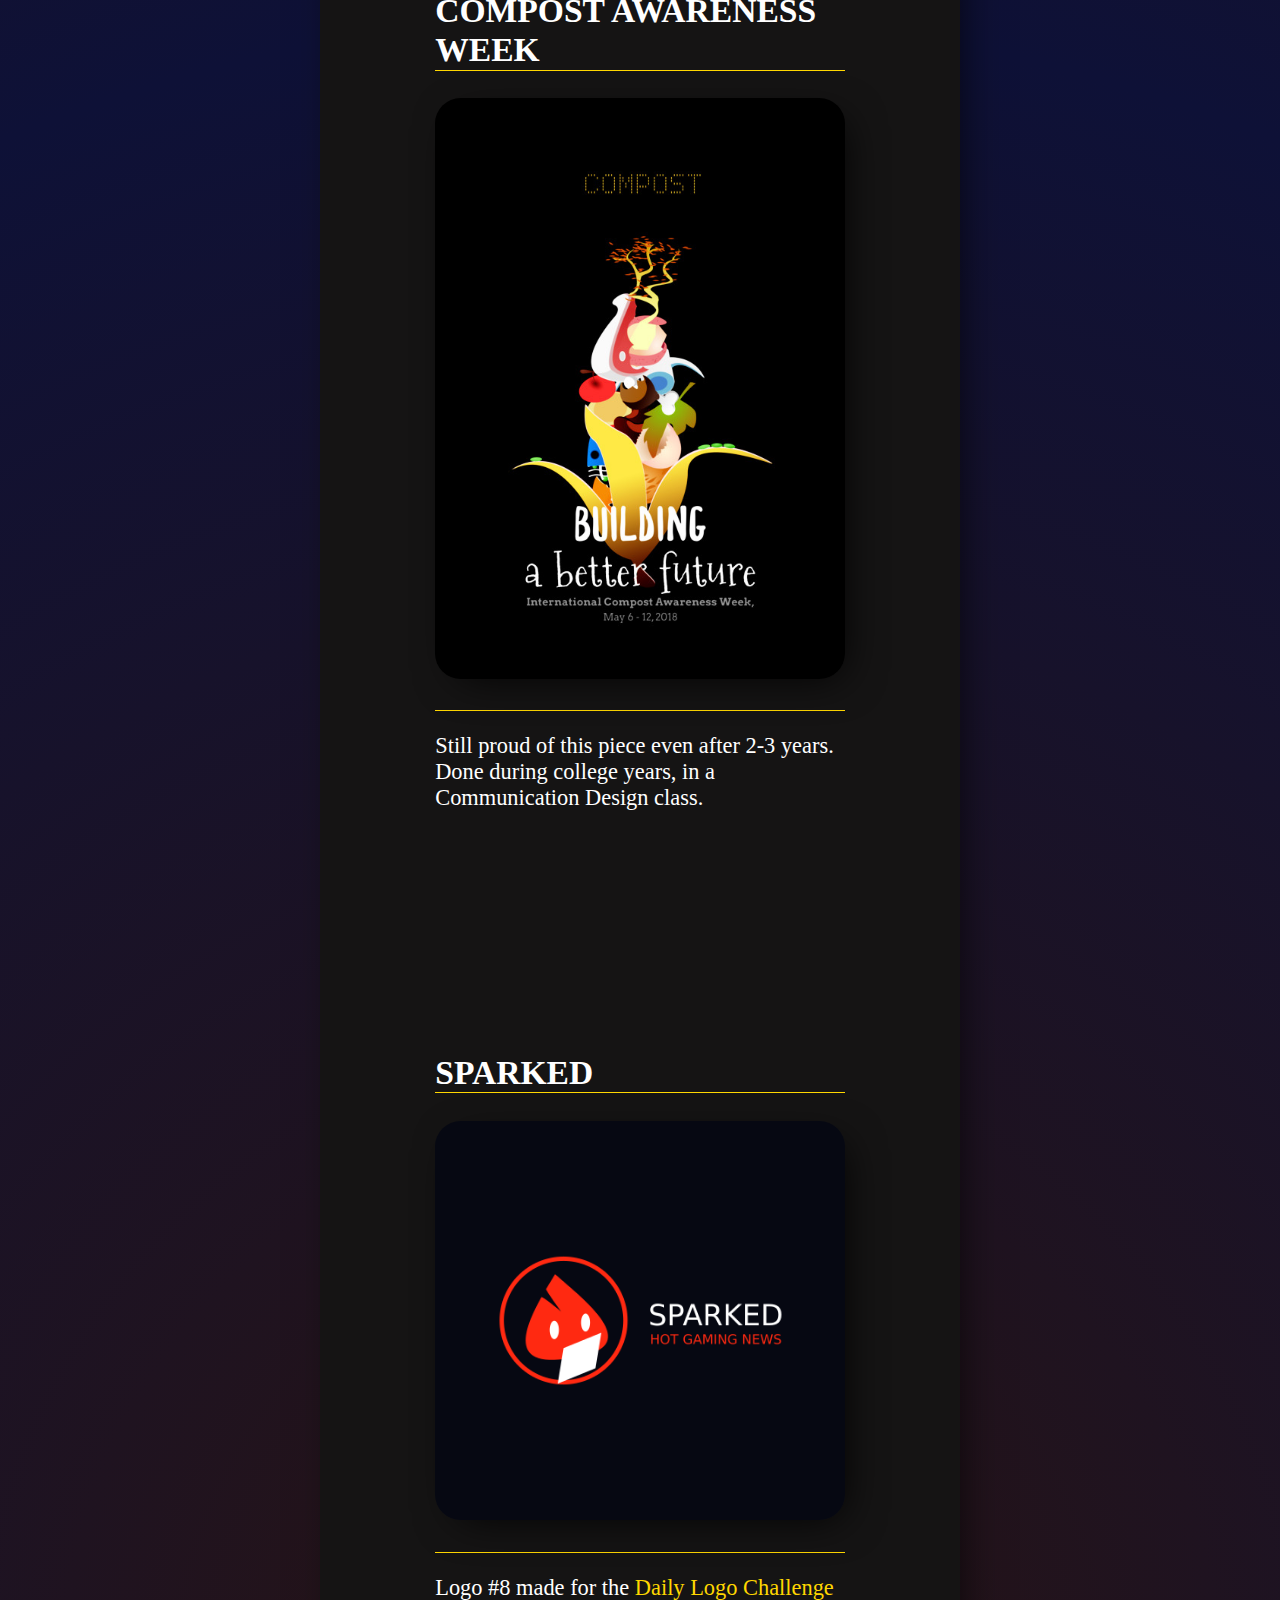
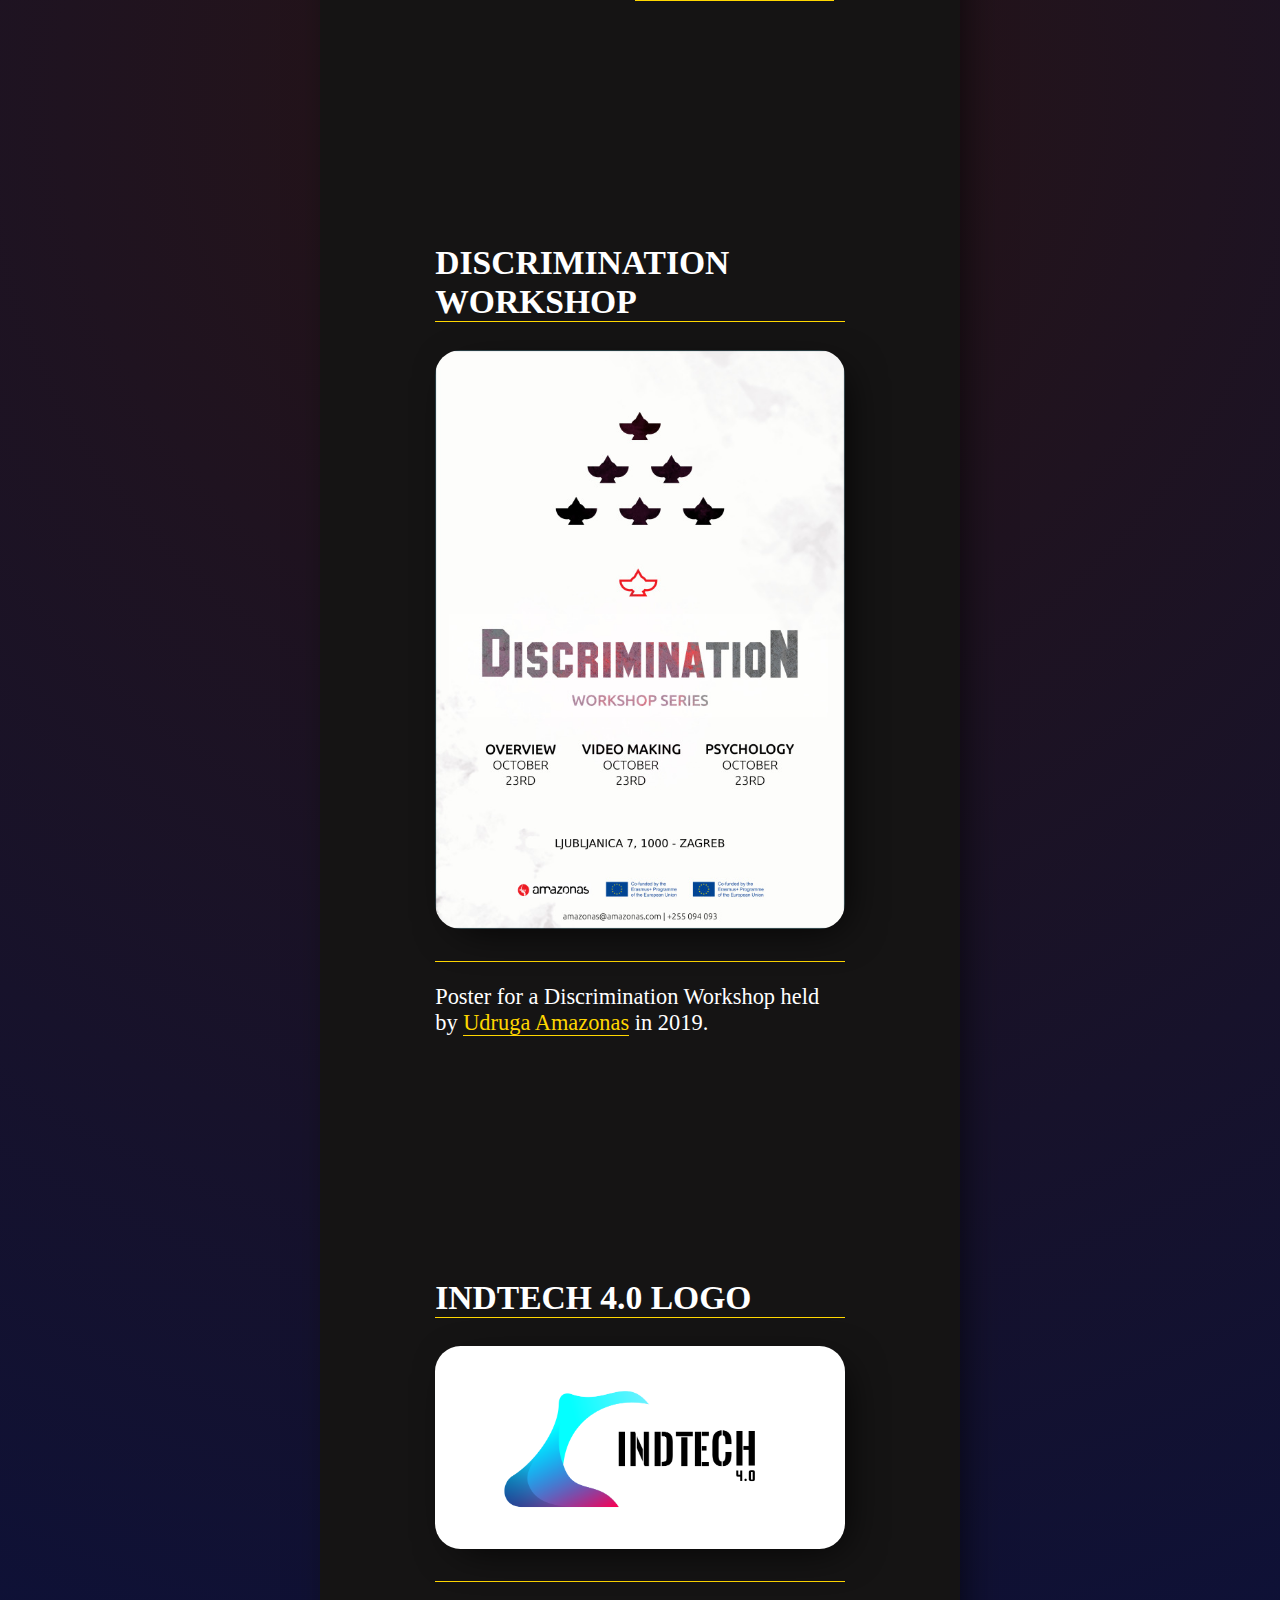
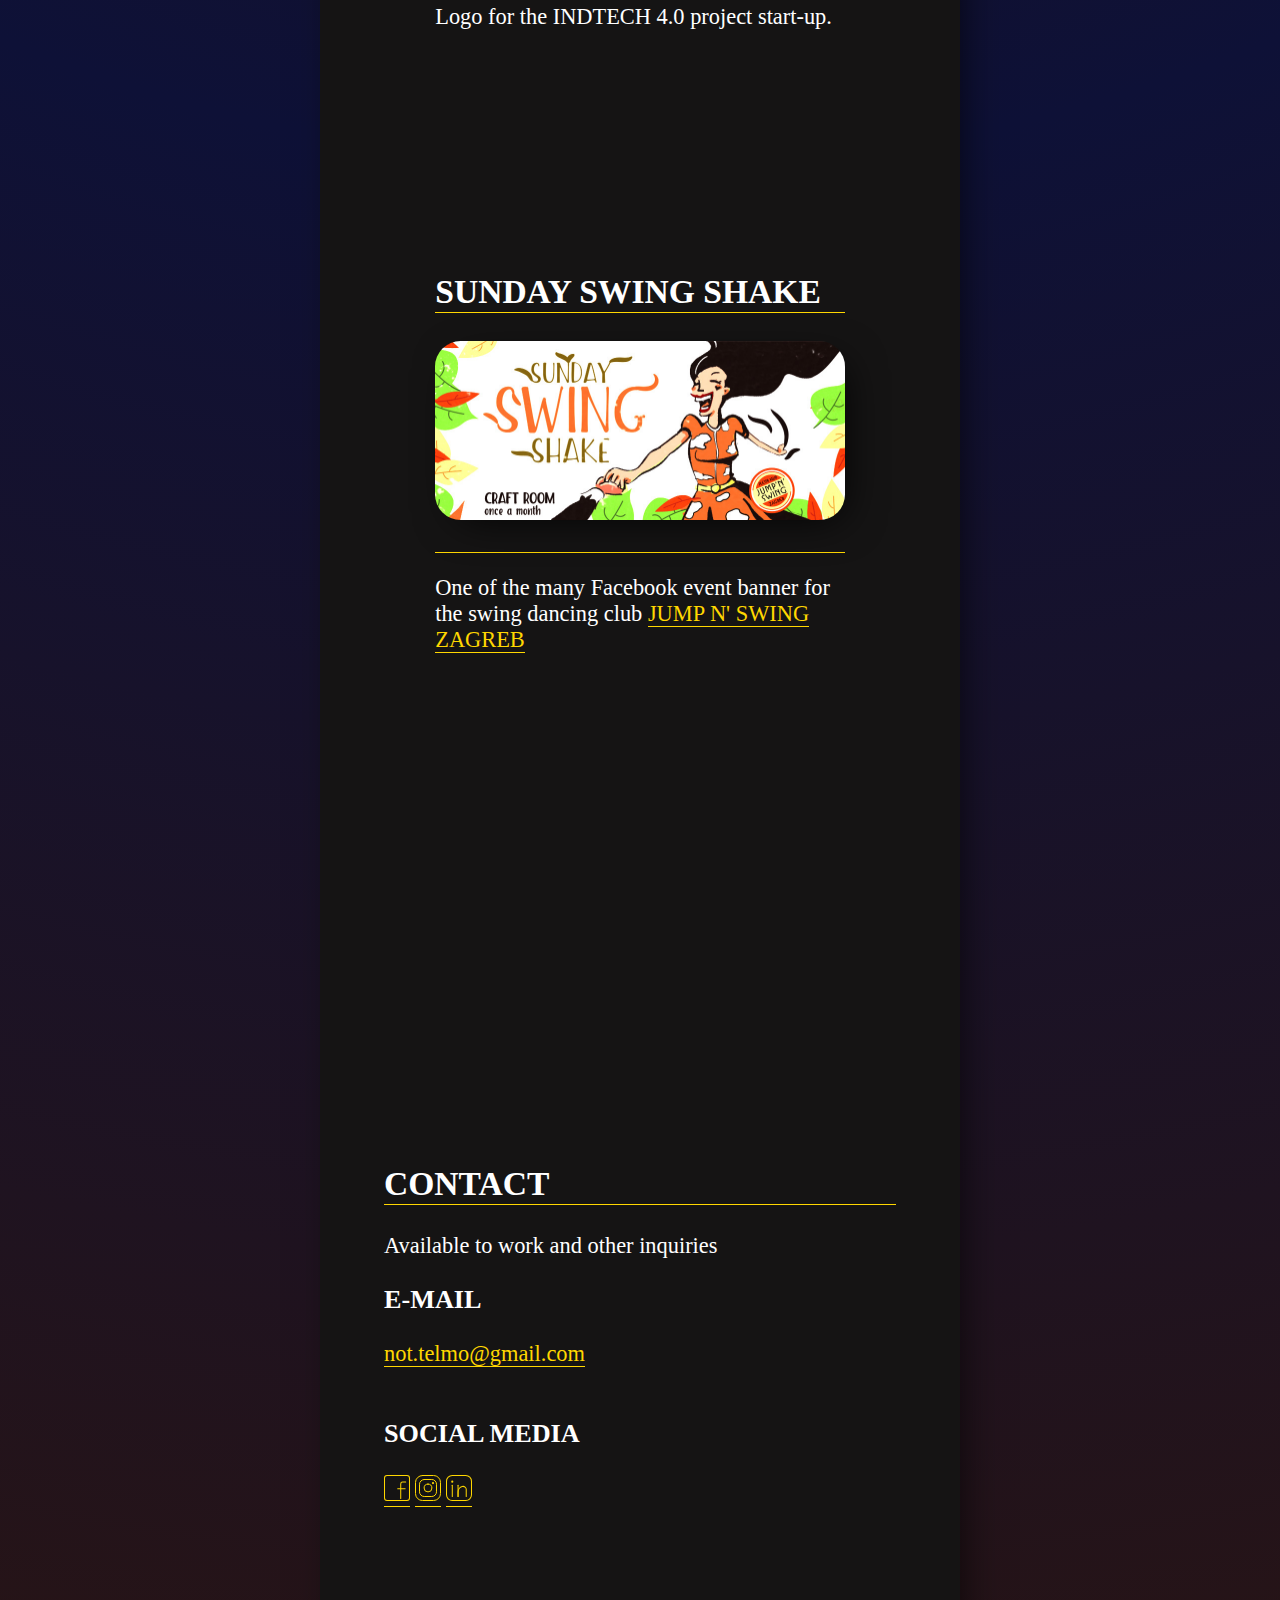
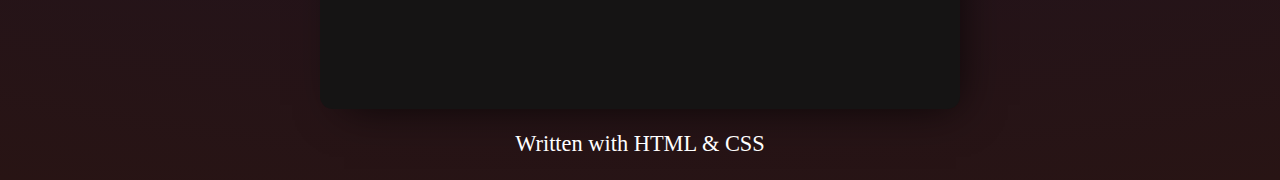
<file: graphicDesign.html>
<!DOCTYPE html>
<html>
<head>
	<meta charset="utf-8">
	<meta name="author" content="nottelmo not.telmo Telmo Silva">
	<meta name="description" content="NOT.TELMO Multimedia Portfolio">
	<meta name="keywords" content="multimedia digital art web design graphics posters portfolio illustration animation 3d 2d">
	<meta name="viewport" content="width=device-width,initial-scale=1">

	<link rel="icon" href="./media/nottelmo-logo.svg">
	<link rel="stylesheet" href="./css/normalize.css">
	<link rel="stylesheet" href="./css/style.css">

	<title>GRAPHIC DESIGN - NOTTELMO</title>
</head>

<body>
	<div id="menu_toggle" class="hide">
		<svg 
			fill='none'
			stroke='white'
			stroke-width='10'
			stroke-dashoffset='0' 
			stroke-dasharray='0' 
			stroke-linecap='round' 
			stroke-linejoin='round' 
			xmlns='http://www.w3.org/2000/svg' 
			viewBox='0 0 100 100'>
				<line x1="15" y1="20" x2="85" y2="20" /> 
				<line x1="15" y1="50" x2="65" y2="50" />
				<line x1="15" y1="80" x2="45" y2="80" />
		</svg>
	</div>
<nav>
		<ul class="nav_links">
			<li class="page_link"><a href="index.html">homepage</a></li>
			<li class="page_link"><a href="portfolio.html">portfolio</a></li>
			<ul class="subpage_links">
				<li class="page_link"><a href="3d.html">3d</a></li>
				<li class="page_link"><a href="animation.html">animation</a></li>
				<li class="page_link"><a href="digitalPaintings.html">digital paintings</a></li>
				<li class="page_link page_link--active"><a href="#">graphic design</a></li>
			</ul>
		</ul>
	</nav>

	<header>
			
			<h1>GRAPHIC DESIGN</h1> 
			<p>NOT.TELMO</p>
			<ul>
				<li class="social_media__item">
					<a href="https://www.facebook.com/nottelmo">
						<img src="./media/icons/social_media/facebook.svg"
						alt="facebook icon">
					</a>
				</li>

				<li class="social_media__item">
					<a href="https://www.instagram.com/nottelmo">
						<img src="./media/icons/social_media/instagram.svg" alt="instagram icon">
					</a>
				</li>

				<li class="social_media__item">
					<a href="https://www.linkedin.com/in/nottelmo">
						<img src="./media/icons/social_media/linkedin.svg"
						alt="linkedin icon">
					</a>
				</li>
			</ul>
	</header>

	<main>
		<section id="portfolio">
			<figure>
				<h2>Animate w/ Clay</h2>
				<img
				src="./media/portfolio/graphicDesign/posters/poster-clayWorkshop-2019.jpg" alt="">
				<figcaption>
					<p>Poster for an animation workshop I did during my volunteering
					service for <a href="https://amazonas.hr/">Udruga
					Amazonas</a>.</p>
				</figcaption>
			</figure>

			<figure>
				<h2>INTERNATIONAL COMPOST AWARENESS WEEK</h2>
				<img
				src="./media/portfolio/graphicDesign/posters/poster-compostAwareness-2018.jpg" alt="">
				<figcaption>
					<p>Still proud of this piece even after 2-3 years. Done
					during college years, in a Communication Design class.</p>
				</figcaption>
			</figure>

			<figure>
				<h2>Sparked</h2>
				<img
				src="./media/portfolio/graphicDesign/logos/logo-sparker.png" alt="">
				<figcaption>
					<p>Logo #8 made for the <a
					href="https://dailylogochallenge.com/">Daily Logo
					Challenge</a></p>
				</figcaption>
			</figure>

			<figure>
				<h2>Discrimination Workshop</h2>
				<img
				src="./media/portfolio/graphicDesign/posters/poster-discriminationWorkshop-2019.jpg" alt="">
				<figcaption>
					<p>Poster for a Discrimination Workshop held by <a
					href="https://udrugaamazonas.hr/" target="_blank">Udruga
					Amazonas</a> in 2019.</p>
				</figcaption>
			</figure>

			<figure>
				<h2>INDTECH 4.0 LOGO</h2>
				<img
				src="./media/portfolio/graphicDesign/logos/logo-indtech.png" alt="">
				<figcaption>
					<p>Logo for the INDTECH 4.0 project start-up.</p>
				</figcaption>
			</figure>

			<figure>
				<h2>SUNDAY SWING SHAKE</h2>
				<img
				src="./media/portfolio/graphicDesign/posters/poster-jumpNSwing-2019.jpg" alt="">
				<figcaption>
					<p>One of the many Facebook event banner for the swing
					dancing club <a
					href="https://www.facebook.com/JUMP.N.SWINGZagreb/"
					target="_blank">JUMP N' SWING ZAGREB</a></p>
				</figcaption>
			</figure>
		</section>

		<section id="contact">
			<h2>Contact</h2>
			<p>Available to work and other inquiries</p>

			<article>
				<h3>E-MAIL</h3>
				<address>
					<a href="mailto:not.telmo@gmail.com">not.telmo@gmail.com</a>
				</address>
			</article>
<br>
			<article>
				<h3>Social Media</h3>
				<ul>
					<li class="social_media__item">
						<a href="https://www.facebook.com/nottelmo">
							<img src="./media/icons/social_media/facebook.svg"
							alt="facebook icon">
						</a>
					</li>

					<li class="social_media__item">
						<a href="https://www.instagram.com/nottelmo">
							<img src="./media/icons/social_media/instagram.svg"
							alt="instagram icon">
						</a>
					</li>

					<li class="social_media__item">
						<a href="https://www.linkedin.com/in/nottelmo">
							<img src="./media/icons/social_media/linkedin.svg"
							alt="linkedin icon">
						</a>
					</li>
				</ul>
			</article>
		</section>
	</main>

	<footer>
		<p>Written with HTML & CSS</p>
	</footer>

	<script src="js/menu_toggle.js"></script>

</body>

</html>
</file>
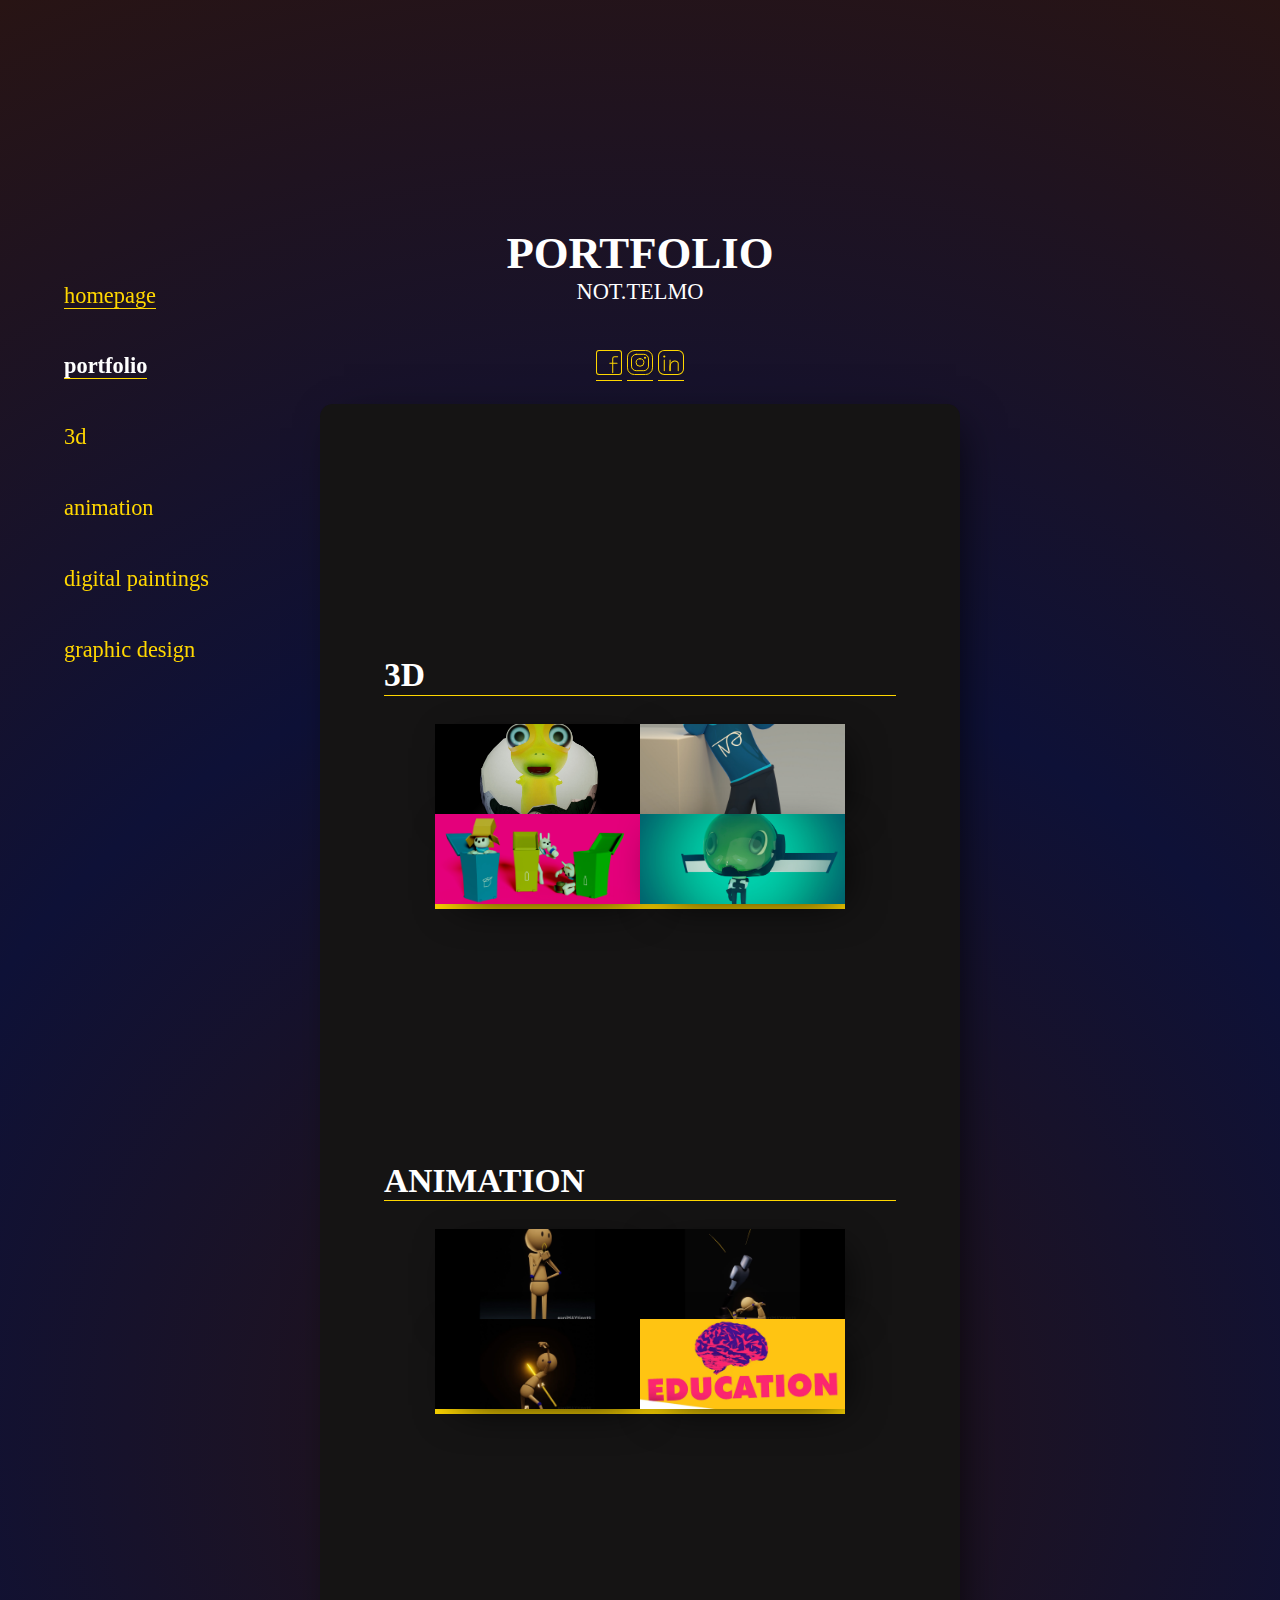
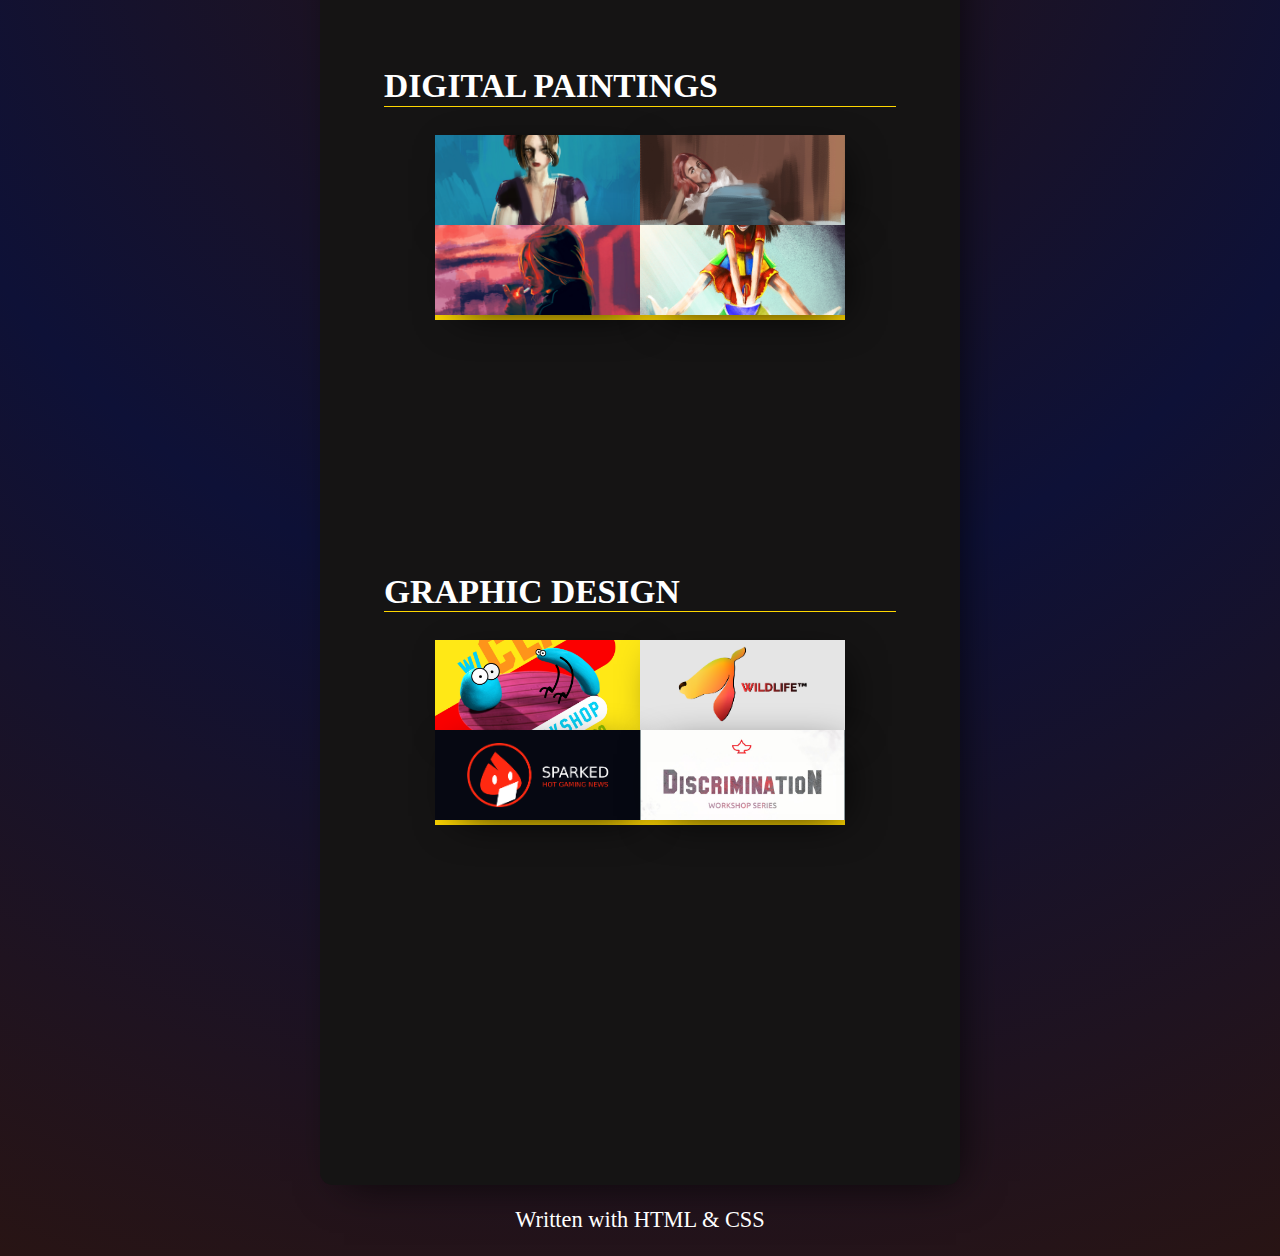
<file: portfolio.html>
<!DOCTYPE html>
<html>
<head>
	<meta charset="utf-8">
	<meta name="author" content="nottelmo not.telmo Telmo Silva">
	<meta name="description" content="NOT.TELMO Multimedia Portfolio">
	<meta name="keywords" content="multimedia digital art web design graphics posters portfolio illustration animation 3d 2d">
	<meta name="viewport" content="width=device-width,initial-scale=1">

	<link rel="icon" href="./media/nottelmo-logo.svg">
	<link rel="stylesheet" href="./css/normalize.css">
	<link rel="stylesheet" href="./css/style.css">

	<title>PORTFOLIO - NOTTELMO</title>
</head>

<body>
<div id="menu_toggle" class="hide">
		<svg 
			fill='none'
			stroke='white'
			stroke-width='10'
			stroke-dashoffset='0' 
			stroke-dasharray='0' 
			stroke-linecap='round' 
			stroke-linejoin='round' 
			xmlns='http://www.w3.org/2000/svg' 
			viewBox='0 0 100 100'>
				<line x1="15" y1="20" x2="85" y2="20" /> 
				<line x1="15" y1="50" x2="65" y2="50" />
				<line x1="15" y1="80" x2="45" y2="80" />
		</svg>
	</div>

	<nav>
		<ul class="nav_links">
			<li class="page_link"><a href="index.html">homepage</a></li>
			<li class="page_link page_link--active"><a href="#">portfolio</a></li>
			<ul class="subpage_links">
				<li class="page_link"><a href="3d.html">3d</a></li>
				<li class="page_link"><a href="animation.html">animation</a></li>
				<li class="page_link"><a href="digitalPaintings.html">digital paintings</a></li>
				<li class="page_link"><a href="graphicDesign.html">graphic design</a></li>
			</ul>
		</ul>
	</nav>

	<header>
			<h1>PORTFOLIO</h1>
			<p>not.telmo</p>
			<ul>
				<li class="social_media__item">
					<a href="https://www.facebook.com/nottelmo">
						<img src="./media/icons/social_media/facebook.svg"
						alt="facebook icon">
					</a>
				</li>

				<li class="social_media__item">
					<a href="https://www.instagram.com/nottelmo">
						<img src="./media/icons/social_media/instagram.svg"
						alt="instagram icon">
					</a>
				</li>

				<li class="social_media__item">
					<a href="https://www.linkedin.com/in/nottelmo">
						<img src="./media/icons/social_media/linkedin.svg"
						alt="linkedin icon">
					</a>
				</li>
			</ul>
		</header>

	<main>
		<section id="collections">
				<article id="3d" class="collection">
					<h2 class="collection__title">3D</h2>
					<a href="3d.html">
						<figure class="collection__cover">
							<img class ="collection__cover__media"
							src="./media/portfolio/3d/3d-bean.jpg" alt="">
							<img class ="collection__cover__media"
							src="./media/portfolio/3d/3d-nelo.jpg" alt="">
							<img class ="collection__cover__media"
							src="./media/portfolio/3d/3d-planaltoBeirao.jpg" alt="">
							<img class ="collection__cover__media"
							src="./media/portfolio/3d/3d-bish.jpg" alt="">
						</figure>
					</a>
				</article>

				<article id="animation" class="collection">
					<h2 class="collection__title">Animation</h2>
					<a href="animation.html">
						<figure class="collection__cover">
							<img class ="collection__cover__media"
							src="./media/portfolio/animation/video-covers/animaytion2019-12-interested.jpg">
							<img class ="collection__cover__media"
							src="./media/portfolio/animation/video-covers/animaytion2019-13-fight.jpg">
							<img class ="collection__cover__media"
							src="./media/portfolio/animation/video-covers/animaytion2019-14-sports.jpg">
							<img class ="collection__cover__media"
							src="./media/portfolio/animation/video-covers/udrugaAmazonasPromoAnim2.jpg">
						</figure>
					</a>
				</article>

				<article id="digitalPaintings" class="collection">
					<h2 class="collection__title">Digital Paintings</h2>
					<a href="digitalPaintings.html">
						<figure class="collection__cover">
							<img class ="collection__cover__media"
							src="./media/portfolio/paintings/painting-1.jpg" alt="">
							<img class ="collection__cover__media"
							src="./media/portfolio/paintings/painting-2.jpg" alt="">
							<img class ="collection__cover__media"
							src="./media/portfolio/paintings/painting-3.jpg" alt="">
							<img class ="collection__cover__media"
							src="./media/portfolio/paintings/painting-4.jpg" alt="">
						</figure>
					</a>
				</article>

				<article id="graphicDesign" class="collection">
					<h2 class="collection__title">Graphic Design</h2>
					<a href="graphicDesign.html">
						<figure class="collection__cover">
							<img class ="collection__cover__media"
							src="./media/portfolio/graphicDesign/posters/poster-clayWorkshop-2019.jpg" alt="">
							<img class ="collection__cover__media"
							src="./media/portfolio/graphicDesign/logos/logo-wildlife.png" alt="">
							<img class ="collection__cover__media"
							src="./media/portfolio/graphicDesign/logos/logo-sparker.png" alt="">
							<img class ="collection__cover__media"
							src="./media/portfolio/graphicDesign/posters/poster-discriminationWorkshop-2019.jpg">
						</figure>
					</a>
				</article>
		</section>
	</main>

	<footer>
		<p>Written with HTML & CSS</p>
	</footer>

	<script src="js/menu_toggle.js"></script>

</body>

</html>
</file>
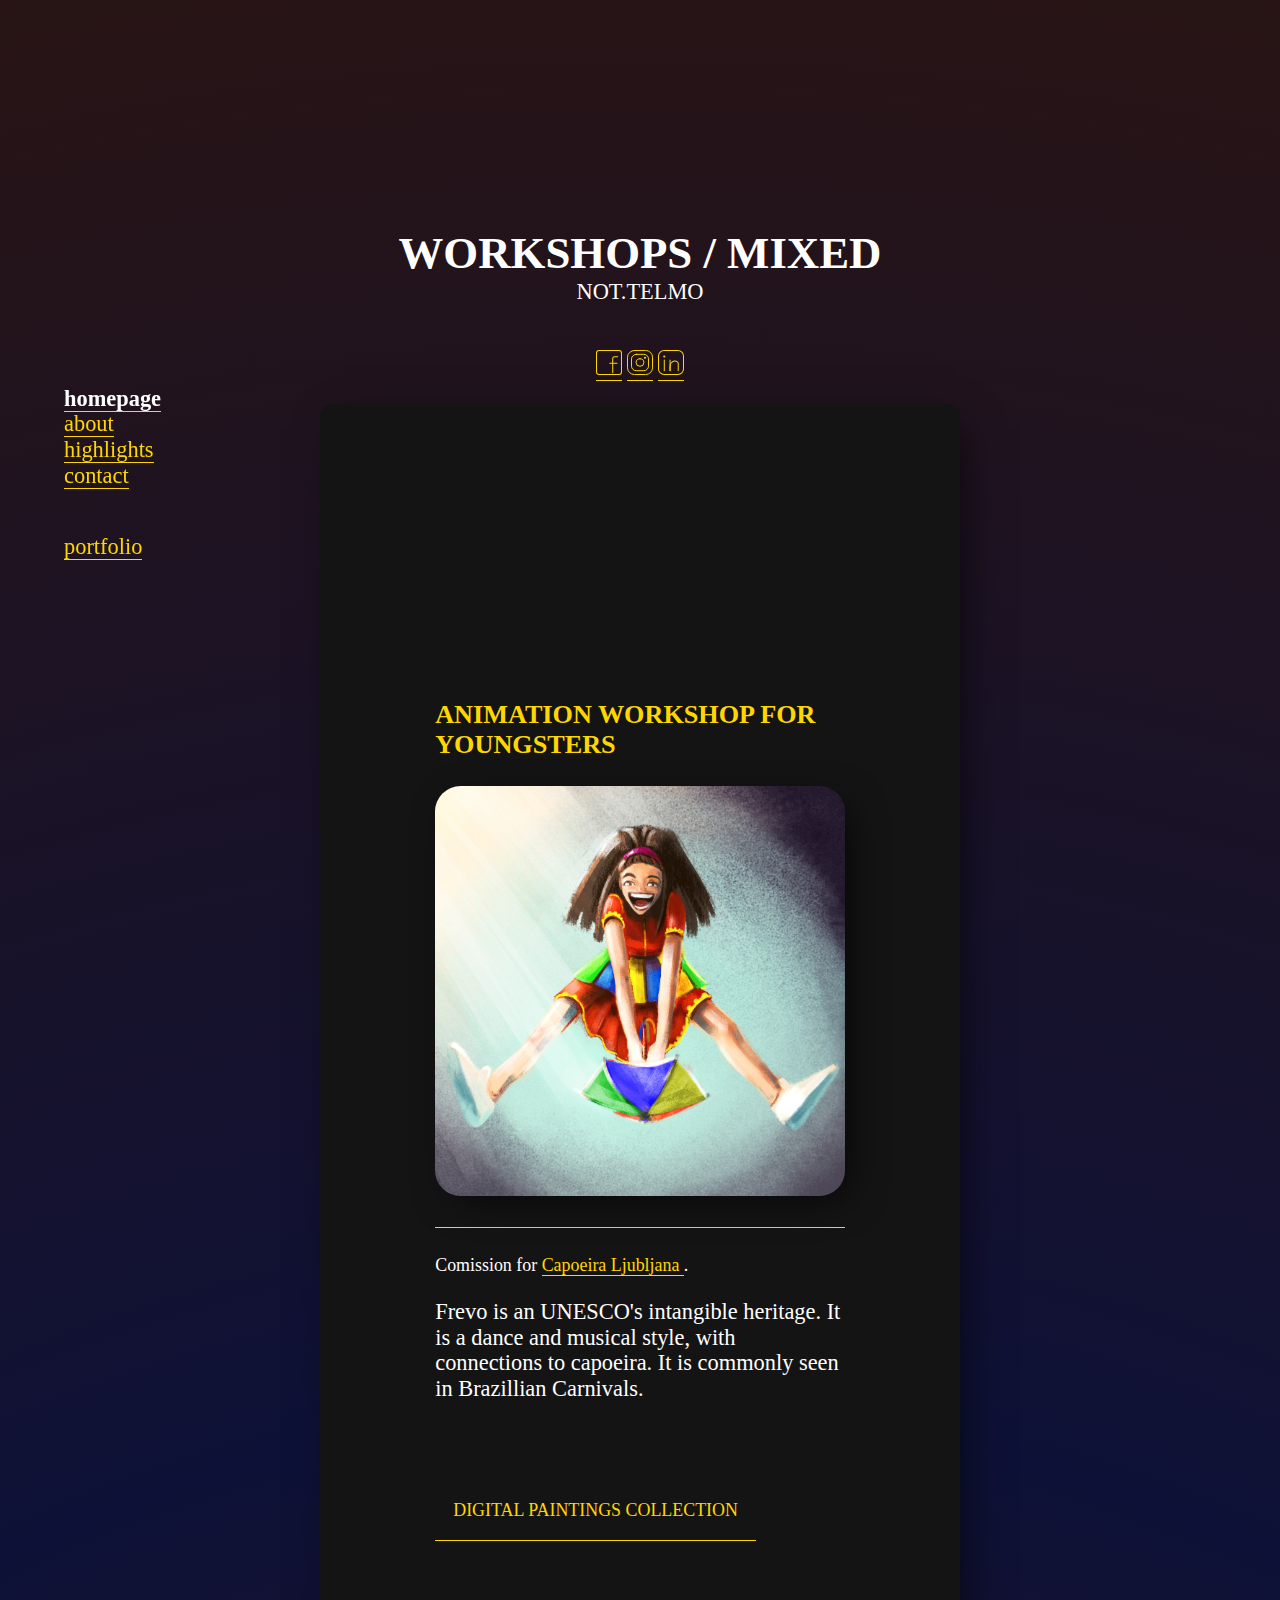
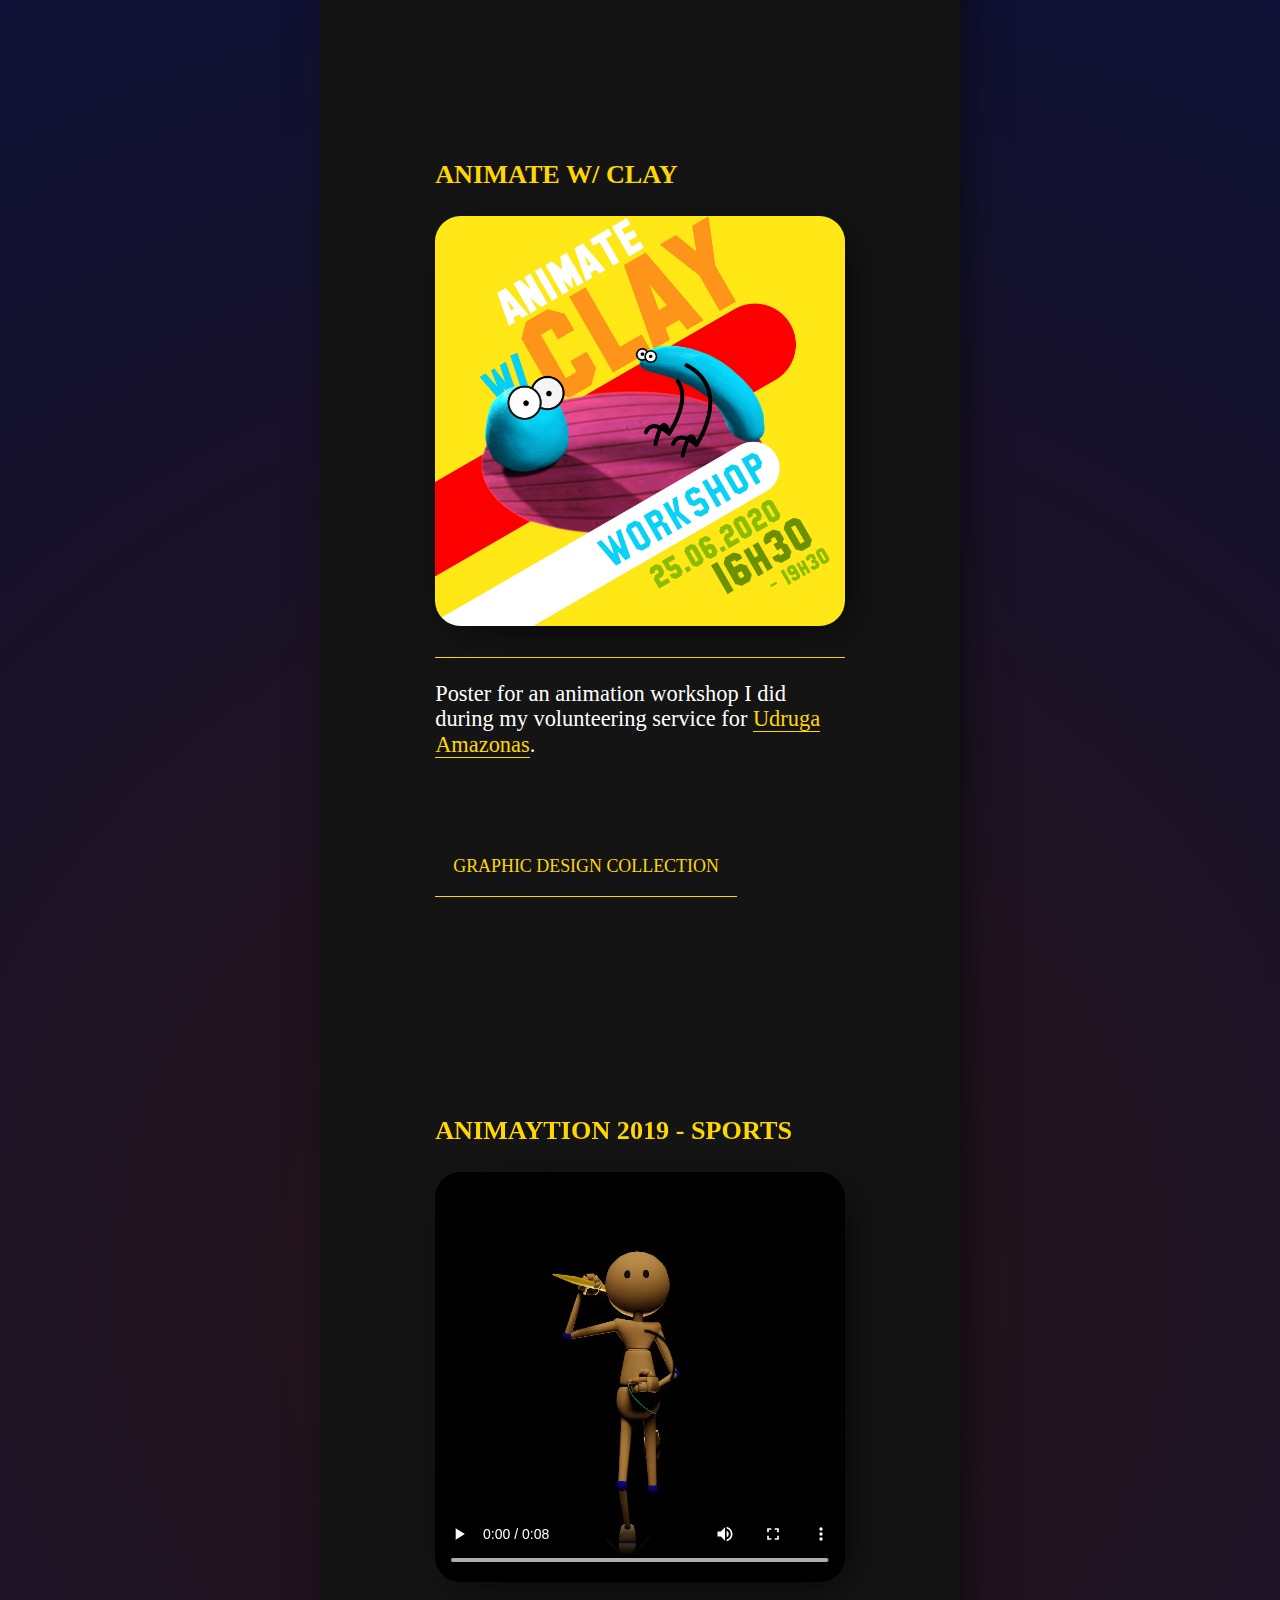
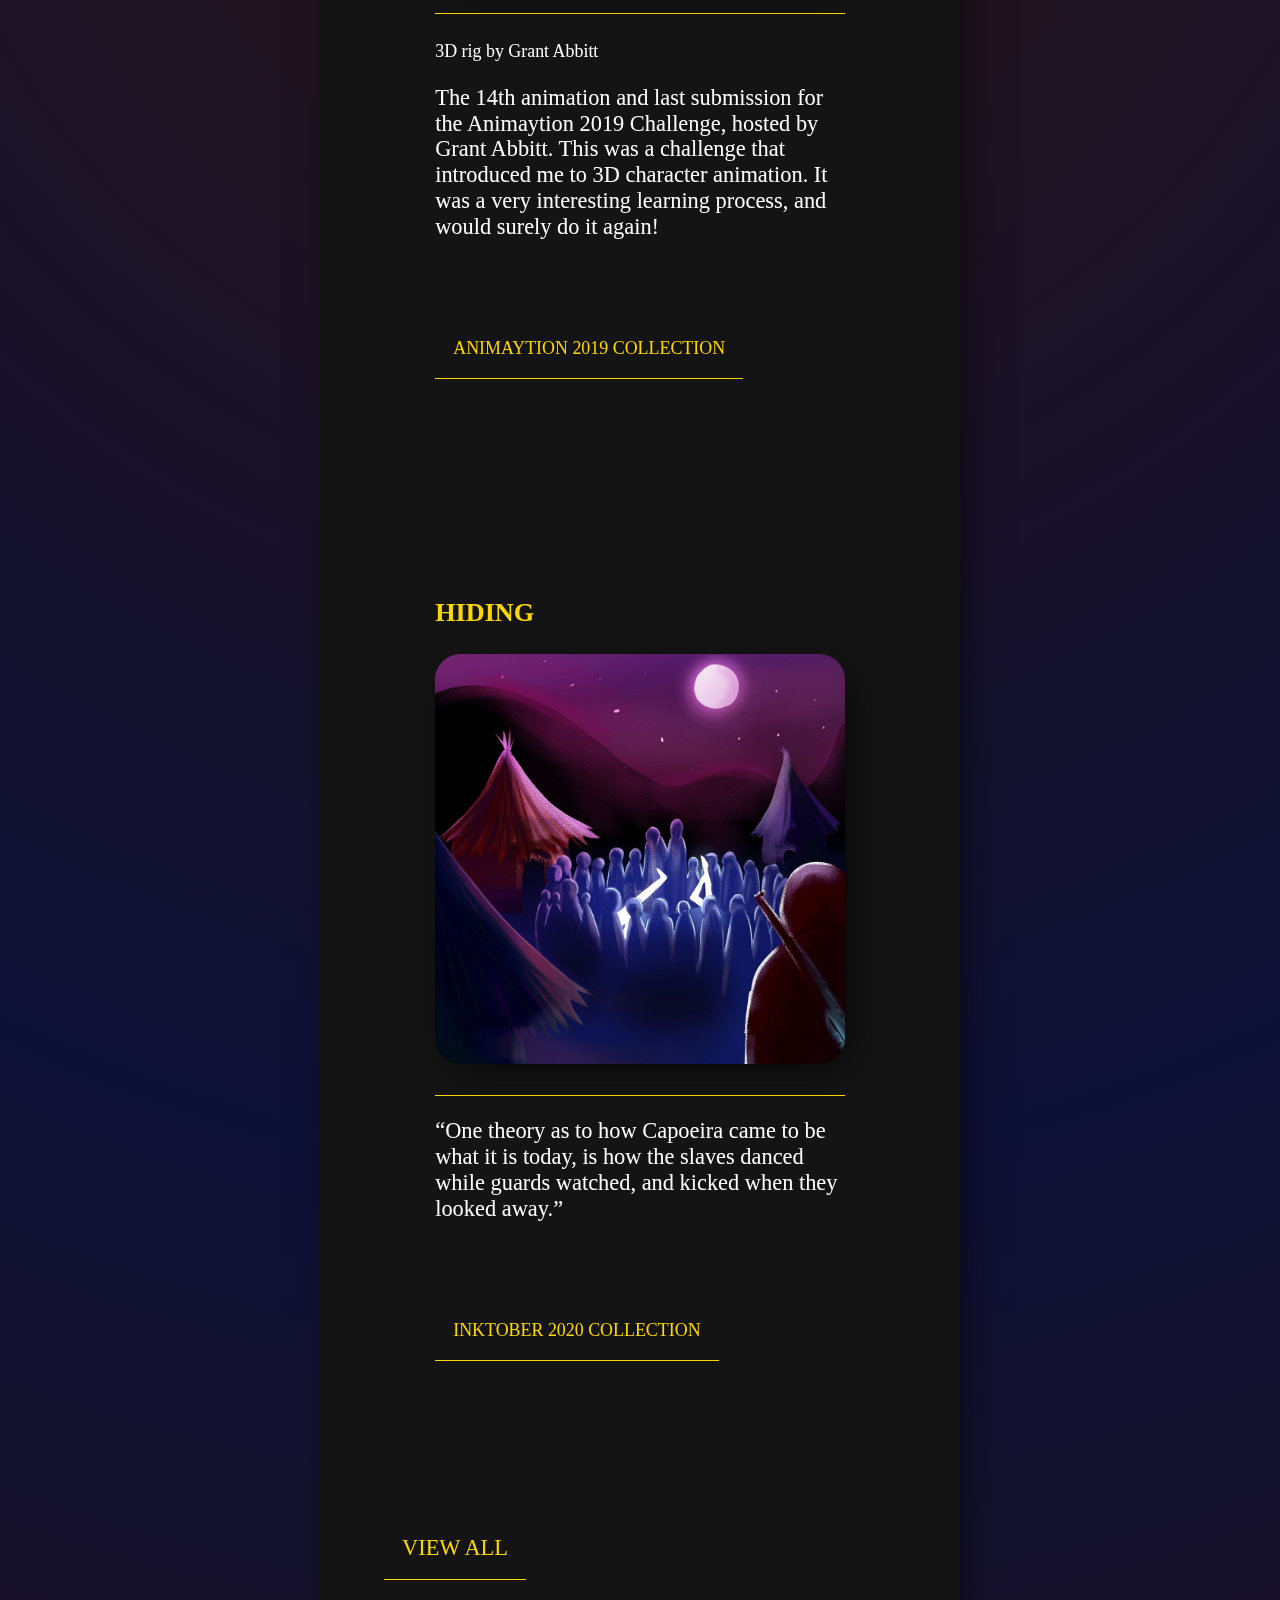
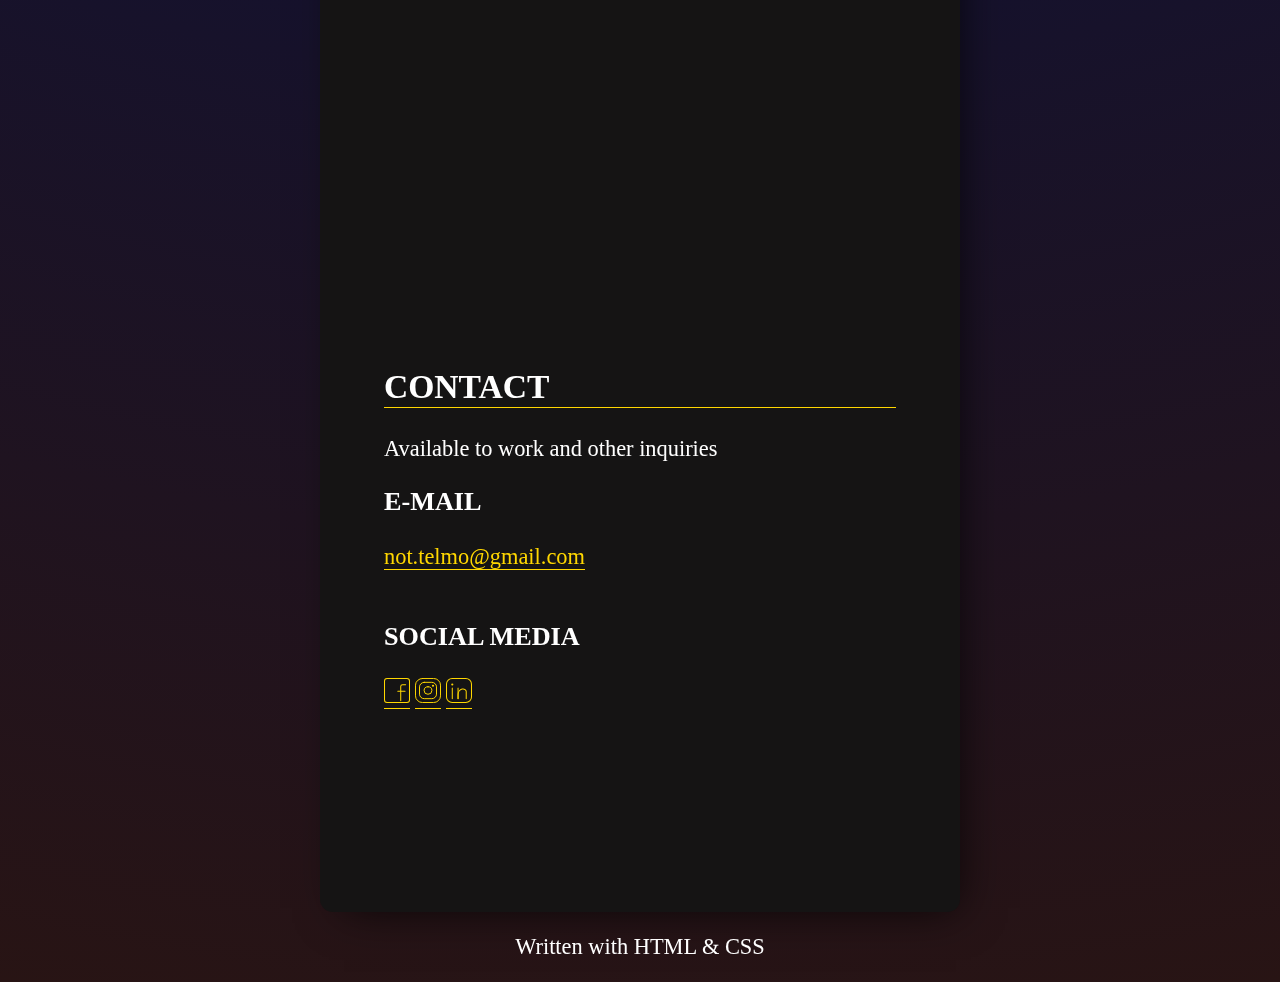
<file: workshopsMixed.html>
<!DOCTYPE html>
<html>
<head>
	<meta charset="utf-8">
	<meta name="author" content="nottelmo not.telmo Telmo Silva">
	<meta name="description" content="NOT.TELMO Multimedia Portfolio">
	<meta name="keywords" content="multimedia digital art web design graphics posters portfolio illustration animation 3d 2d">
	<meta name="viewport" content="width=device-width,initial-scale=1">

	<link rel="icon" href="./media/nottelmo-logo.svg">
	<link rel="stylesheet" href="./css/normalize.css">
	<link rel="stylesheet" href="./css/style.css">

	<title>HOMEPAGE - NOTTELMO</title>
</head>

<body>
<div id="menu_toggle" class="hide">
		<svg 
			fill='none'
			stroke='white'
			stroke-width='10'
			stroke-dashoffset='0' 
			stroke-dasharray='0' 
			stroke-linecap='round' 
			stroke-linejoin='round' 
			xmlns='http://www.w3.org/2000/svg' 
			viewBox='0 0 100 100'>
				<line x1="15" y1="20" x2="85" y2="20" /> 
				<line x1="15" y1="50" x2="65" y2="50" />
				<line x1="15" y1="80" x2="45" y2="80" />
		</svg>
	</div>

	<nav>
		<ul class="nav_links">
			<li class="page_link page_link--active"><a href="#">homepage</a></li>
			<ul class="anchor_links">
				<li class="anchor_link"><a href="#about">about</a></li>
				<li class="anchor_link"><a href="#portfolio">highlights</a></li>
				<li class="anchor_link"><a href="#contact">contact</a></li>
			</ul>
			<li class="page_link"><a href="portfolio.html">portfolio</a></li>
		</ul>
	</nav>

	<header>
			<h1>WORKSHOPS / MIXED</h1>
			<p>NOT.TELMO</p>
			<ul>
				<li class="social_media__item">
					<a href="https://www.facebook.com/nottelmo">
						<img src="./media/icons/social_media/facebook.svg"
						alt="facebook icon">
					</a>
				</li>

				<li class="social_media__item">
					<a href="https://www.instagram.com/nottelmo">
						<img src="./media/icons/social_media/instagram.svg"
						alt="instagram icon">
					</a>
				</li>

				<li class="social_media__item">
					<a href="https://www.linkedin.com/in/nottelmo">
						<img src="./media/icons/social_media/linkedin.svg"
						alt="linkedin icon">
					</a>
				</li>
			</ul>
	</header>

	<main>
		<section id="workshops">
			<figure>
				<h3>ANIMATION WORKSHOP FOR YOUNGSTERS</h3>
				<img src="./media/portfolio/paintings/painting-4.jpg" alt="">
				<figcaption>
					<p>
						<small>Comission for 
							<a href="https://www.instagram.com/capoeira.ljubljana/">
								Capoeira Ljubljana
							</a>
						.</small>
					</p>
					<p>Frevo is an UNESCO's intangible heritage. It is a dance and
					musical style, with connections to capoeira. It is commonly seen in
					Brazillian Carnivals.</p>
					<a class="another_page" href="digitalPaintings.html"><small>digital paintings collection</small></a>
				</figcaption>
			</figure>

			<figure>
				<h3>Animate w/ Clay</h3>
				<img
				src="./media/portfolio/graphicDesign/posters/poster-clayWorkshop-2019.jpg" alt="">
				<figcaption>
					<p>Poster for an animation workshop I did during my volunteering
					service for <a href="https://amazonas.hr/">Udruga
					Amazonas</a>.</p>
					<a class="another_page" href="graphicDesign.html"><small>graphic design
					collection</small></a>
				</figcaption>
			</figure>

			<figure>
				<h3>Animaytion 2019 - Sports</h3>
				<video controls>
					<source
					src="./media/portfolio/animation/animaytion2019/animaytion2019-14-sports.mp4"
					type="video/mp4">
					Your browser does not support the video tag
				</video>
				<figcaption>
					<p><small>3D rig by Grant Abbitt</small></p>
					<p>The 14th animation and last submission for the Animaytion 2019
					Challenge, hosted by Grant Abbitt. This was a challenge that
					introduced me to 3D character animation. It was a very
					interesting learning process, and would surely do it again!</p>
					<a class="another_page" href="animaytion2019.html"><small>animaytion 2019 collection</small></a>
				</figcaption>
			</figure>

			<figure>
				<h3>Hiding</h3>
				<img src="./media/portfolio/inktober2020/inktober2020-26.jpg" alt="">
				<figcaption>
					<p><q cite="inktober.html">One theory as to how Capoeira
					came to be what it is today, is how the slaves danced while
					guards watched, and kicked when they looked away.</q></p>
					<a class="another_page"  href="inktober2020.html"><small>inktober 2020 collection</small></a>
				</figcaption>
			</figure>

			<a class="another_page" href="portfolio.html">VIEW ALL</a>
		</section>

		<section id="contact">
			<h2>Contact</h2>
			<p>Available to work and other inquiries</p>

			<article>
				<h3>E-MAIL</h3>
				<address>
					<a href="mailto:not.telmo@gmail.com">not.telmo@gmail.com</a>
				</address>
			</article>
<br>
			<article>
				<h3>Social Media</h3>
				<ul>
					<li class="social_media__item">
						<a href="https://www.facebook.com/nottelmo">
							<img src="./media/icons/social_media/facebook.svg"
							alt="facebook icon">
						</a>
					</li>

					<li class="social_media__item">
						<a href="https://www.instagram.com/nottelmo">
							<img src="./media/icons/social_media/instagram.svg"
							alt="instagram icon">
						</a>
					</li>

					<li class="social_media__item">
						<a href="https://www.linkedin.com/in/nottelmo">
							<img src="./media/icons/social_media/linkedin.svg"
							alt="linkedin icon">
						</a>
					</li>
				</ul>
			</article>
		</section>
	</main>

	<footer>
		<p>Written with HTML & CSS</p>
	</footer>

	<script src="js/menu_toggle.js"></script>

</body>

</html>
</file>
<file: css/style.css>
html{
	background-color: rgb(21, 20, 20);
	background: radial-gradient(circle, rgba(40,20,20,1) 0%, rgba(14,17,55,1) 50%, rgba(40,20,20,1) 100%);
	color: white;
	font-size: calc(1em + .5vw);
	font-family: "sans-serif";
	font-weight: 100;
	box-sizing: border-box;
	/* text-align: center; */
	scroll-behavior: smooth;
}
h1,h2,h3,h4,h5,h6{
	font-family: "Futura", 'sans-serif';
	text-transform: uppercase;
	position: relative;
}

ul{
	list-style-type: none;
	padding: 0;
}

a{
	color: gold;
	text-decoration: none;
	font-style: normal;
	border-bottom: 1px solid gold;
	width: auto;
}
a:hover{
	transition: 0.2s;
	color: salmon;
	border-bottom: 1px solid salmon;
}

.hide{
	margin-left: -50vh;
	opacity: 0;
	transition: 0.5s;
}
#menu_toggle{
	cursor: pointer;
	position: sticky;
	top: 0;
	padding: 5vw 0 0 5vw;
	width: 10vw;
	z-index: 1000;
}

nav{
	transition: 0.5s;
	opacity: 1;
	background-color: rgba(0,0,0, 0.5);
	position: fixed;
	top: 0;
	z-index: 100;
	text-align: left;
	height: 100vh;
	display: flex;
	flex-direction: column;
	justify-content: center;
}
.nav_links{
	padding: 0 5vw 0 5vw;
}
.page_link{
	margin-top: 5vh;
	font-weight:normal;
}
.page_link--active a{
	font-weight: bold;
	color: white;
}
.subpage_links a{
	font-weight: lighter;
	border: none;
}


header{
	text-transform: uppercase;
	background-size: cover;
	position: relative;
	text-align: center;
	display: flex;
	flex-direction: column;
	justify-content: center;

	animation: fadeIn 2s, resizeHeader 4s;
	animation-fill-mode: forwards;
}
header h1{
	margin-bottom: 0;
	animation: tryClipPath 4s;
}
header p{
	margin-top: 0;
}

main{
	z-index: 10;
	background-color: rgb(21, 20, 20);
	padding: 0 5vw 0 5vw;
	width: 90%;
	margin: auto;
	border-radius: 1vw;
}
main h2{
	border-bottom: 1px solid gold;
}
main section{
	padding: 20vh 0 20vh 0;
}

.another_page{
	margin-top: 6vh;
	text-align: center;
	padding: 2vh;
	font-weight: bolder;
	display: inline-block;
	border-bottom: 1px solid gold;
	text-transform: uppercase;
}

figure{
	width: 100%;
	padding: 10vh 0 10vh 0;
	margin: 0;
}
figure img, figure video{
	border-radius: 2vw;
	width: 100%;
}
figure h3{
	color: gold;
}

.collection{
	padding-top: 5vh;
}

.collection__cover{
	display: grid;
	grid-template-columns: 50% 50%;
	grid-template-rows: 50% 50%;
	height: 20vh;
	padding-top: 0;
	padding-bottom: 0;
	margin-bottom: 20vh;
	border-bottom: 5px solid gold;
}
.collection__cover:hover{
	transition: 0.2s;
	border-color: salmon;
}
.collection__cover__media{
	width: 100%;
	height: 100%;
	border-radius: 0;
	object-fit: cover;
}

.social_media__item{
	display: inline-block;
	width: 10%;
}
.social_media__item img{
	width: 100%;
}

footer{
	text-align: center;
}

@media screen and (min-width: 768px){
	html{
		background: rgb(40,20,20);
		background: radial-gradient(circle, rgba(40,20,20,1) 0%, rgba(14,17,55,1) 50%, rgba(40,20,20,1) 100%);
	}
	nav{
		background-color: transparent;
	}
	main{
		width: 60%;
		-webkit-box-shadow: 10px 10px 43px -14px rgba(0,0,0,0.79);
		-moz-box-shadow: 10px 10px 43px -14px rgba(0,0,0,0.79);
		box-shadow: 10px 10px 43px -14px rgba(0,0,0,0.79);
	}
	figure{
		/* text-align: center; */
		width: 80%;
		margin: auto;
	}
	figure img, figure video{
		box-shadow: 10px 10px 43px -14px black;
	}
	figcaption{
		margin-top: 2vw;
		border-top: 1px solid gold;
		padding-bottom: 1vw;
	}
	.social_media__item{
		color: gold;
		display: inline-block;
		width: 2%;
	}
	#contact .social_media__item{
		width: 5%;
	}
}

@media screen and (min-width: 992px){
	main{
		width: 40%;
	}

}

/* ANIMATION KEYFRAMES */

@keyframes fadeIn{
	0% {
		opacity: 0;
	}
	100%{
		opacity: 1;
	}
}

@keyframes resizeHeader{
	0% {
		height: 100vh;
	}
	50%{
		height: 100vh;
	}
	100%{
		height: 80vh;
	}
}

@keyframes tryClipPath{
	0% {
		clip-path: circle(0px at center);
	}
	100%{
		clip-path: circle(100% at center);
	}
}
</file>
